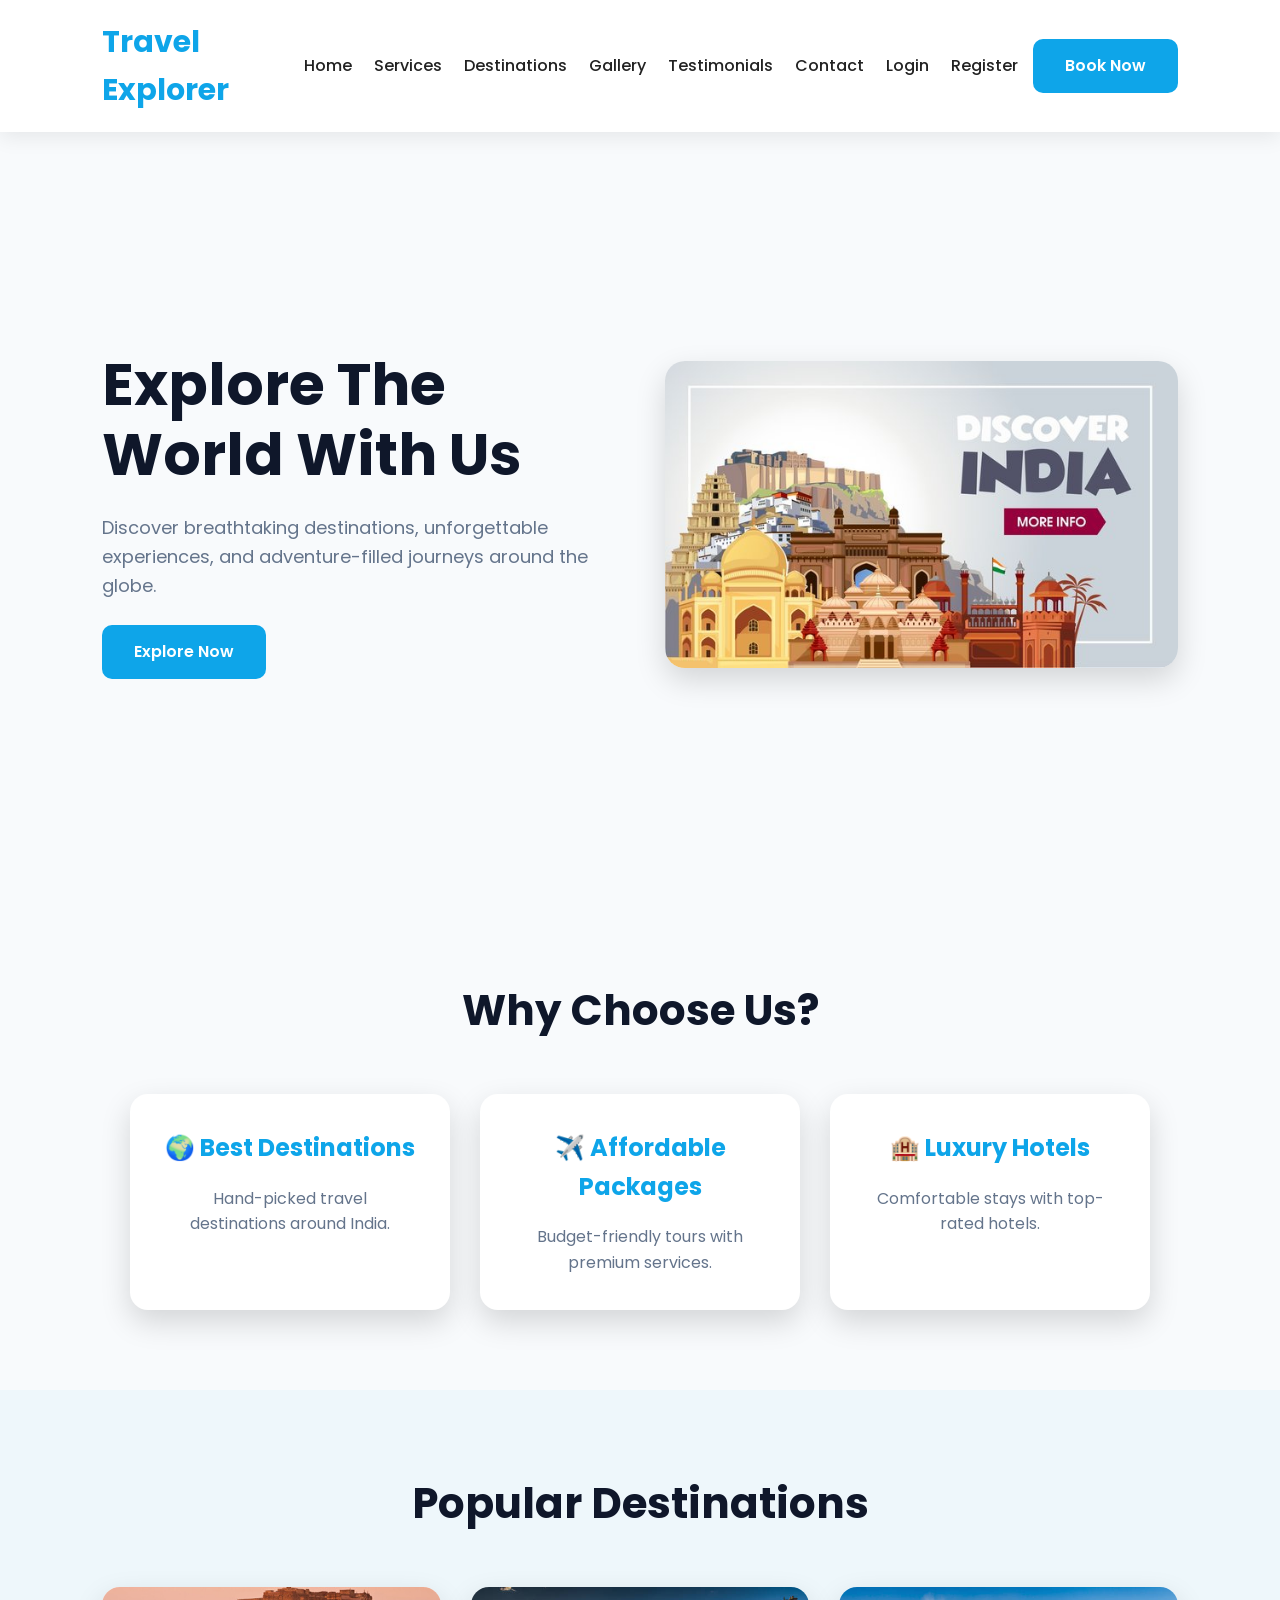
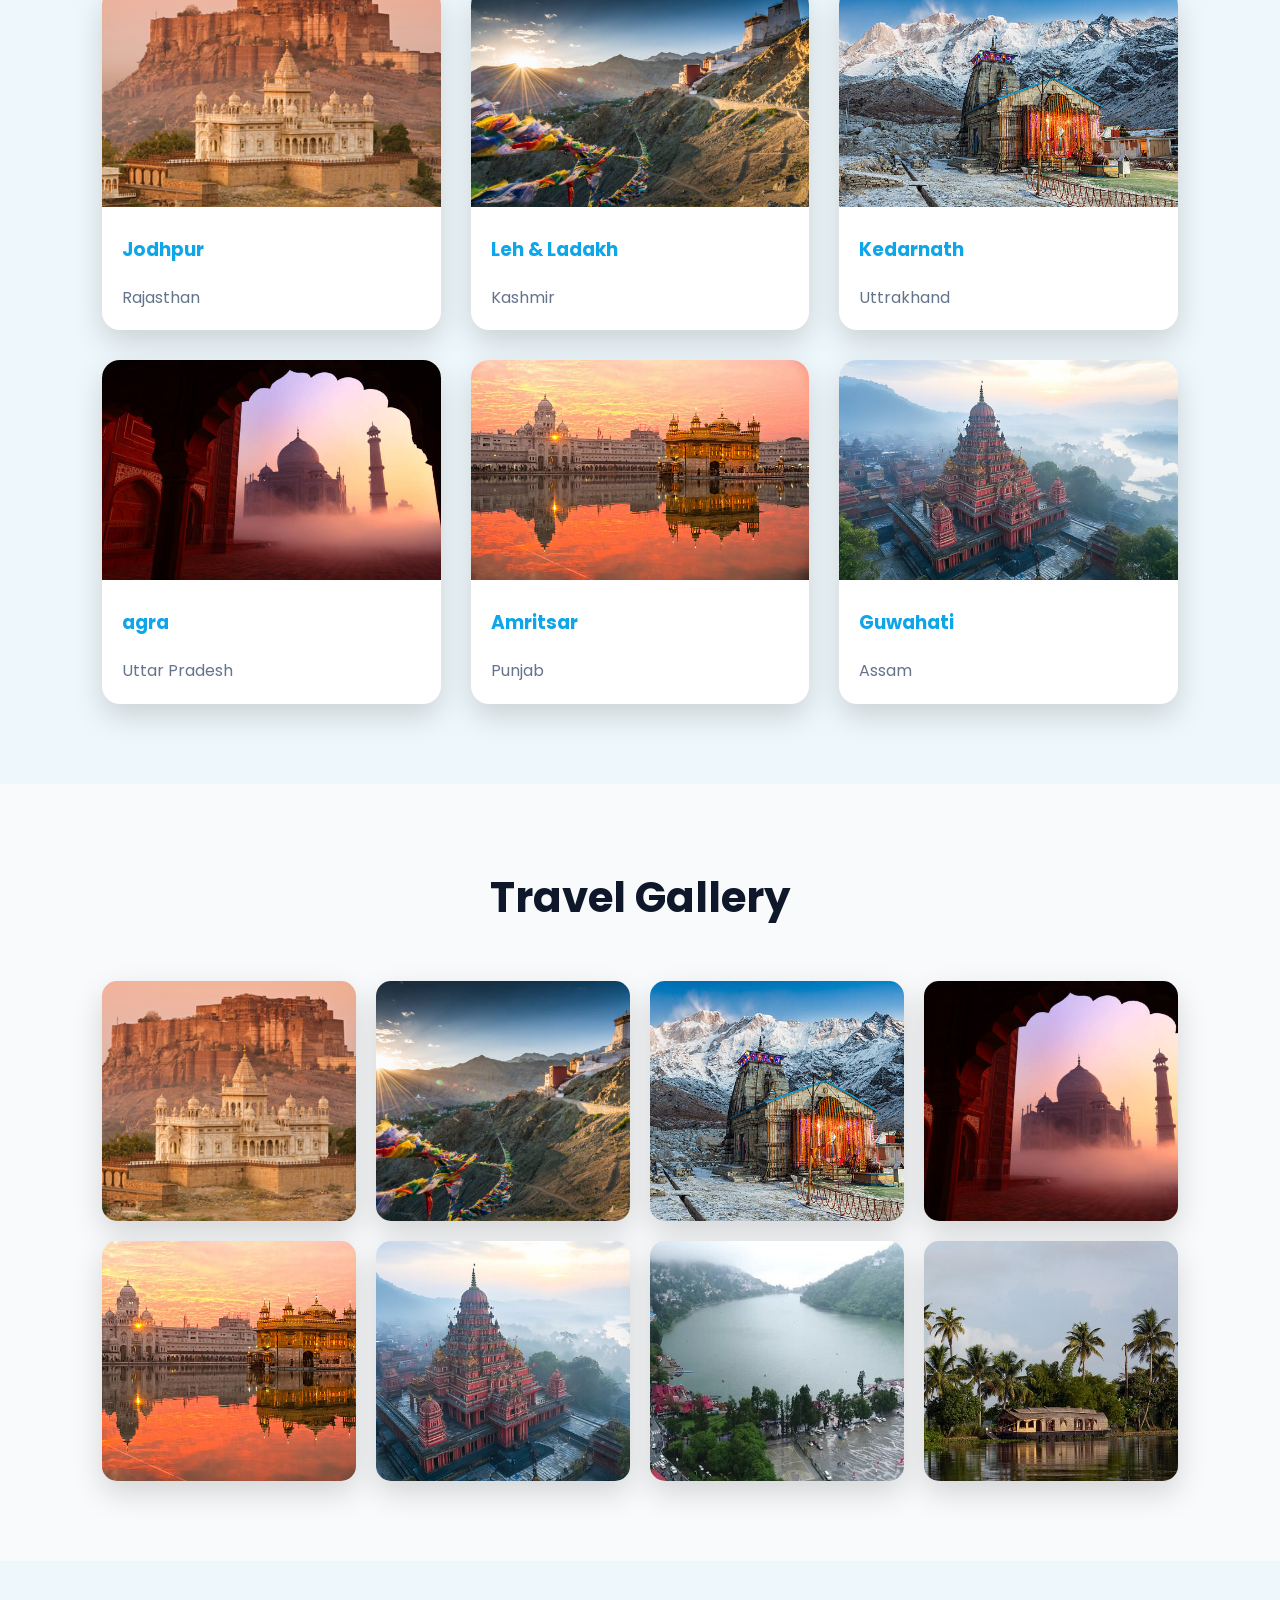
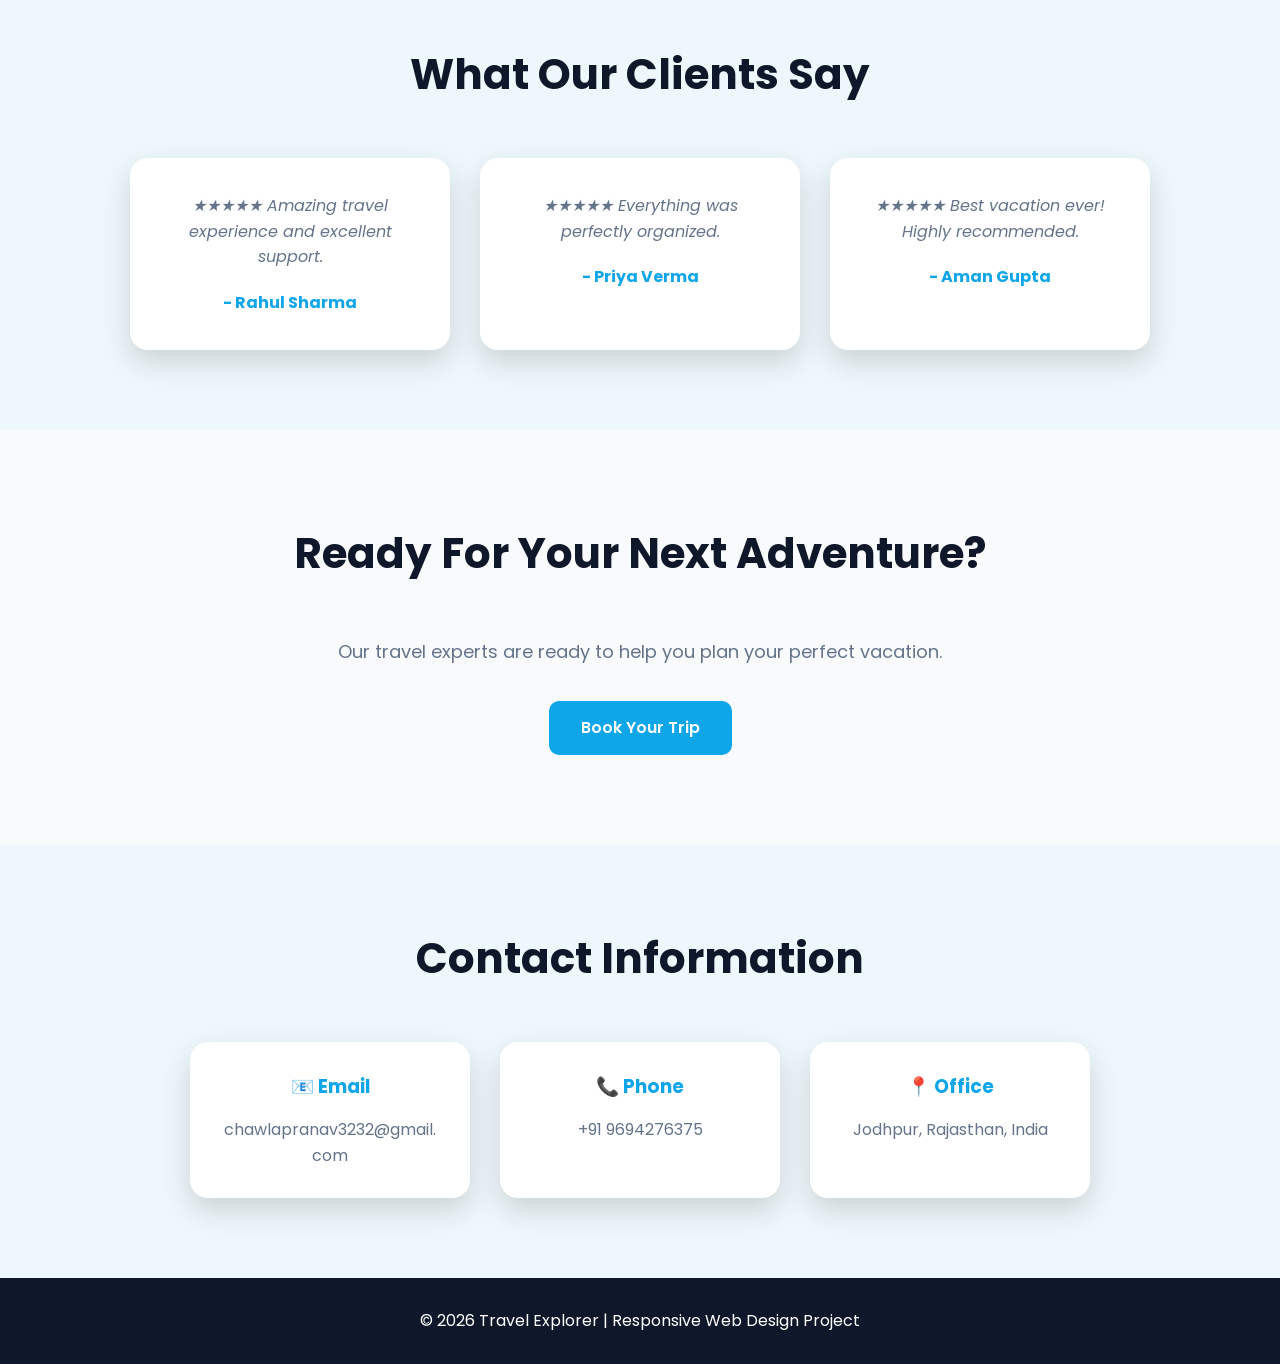
<file: index.html>
<!DOCTYPE html>
<html lang="en">

<head>

    <meta charset="UTF-8">

    <meta name="viewport" content="width=device-width, initial-scale=1.0">

    <title>Travel Explorer</title>

    <link rel="stylesheet" href="style.css">

    <link rel="preconnect" href="https://fonts.googleapis.com">

    <link rel="preconnect" href="https://fonts.gstatic.com" crossorigin>

    <link href="https://fonts.googleapis.com/css2?family=Poppins:wght@300;400;500;600;700;800&display=swap" rel="stylesheet">

</head>

<body>

<!-- ================= NAVBAR ================= -->

<header>

<nav class="navbar">

<div class="logo">

Travel Explorer

</div>
  <button
        class="menu-toggle"
        id="menuToggle"
        aria-label="Open navigation"
    >
        ☰
    </button>
    
<ul class="nav-links">

<li><a href="#home">Home</a></li>

<li><a href="#services">Services</a></li>

<li><a href="#destinations">Destinations</a></li>

<li><a href="#gallery">Gallery</a></li>

<li><a href="#testimonials">Testimonials</a></li>


<li><a href="#contact">Contact</a></li>

</ul>

<a href="booking.html" class="btn">Book Now</a>

</nav>

</header>

<!-- ================= HERO ================= -->

<section class="hero" id="home">

<div class="hero-content">

<h1>

Explore The World With Us

</h1>

<p>

Discover breathtaking destinations, unforgettable experiences, and adventure-filled journeys around the globe.

</p>

<a href="#destinations" class="btn">

Explore Now

</a>

</div>

<div class="hero-image">

<img src="hero.jpg" alt="Travel">

</div>

</section>

<!-- ================= SERVICES ================= -->

<section class="services" id="services">

<h2>

Why Choose Us?

</h2>

<div class="service-container">

<div class="service-card">

<h3>🌍 Best Destinations</h3>

<p>

Hand-picked travel destinations around India.

</p>

</div>

<div class="service-card">

<h3>✈️ Affordable Packages</h3>

<p>

Budget-friendly tours with premium services.

</p>

</div>

<div class="service-card">

<h3>🏨 Luxury Hotels</h3>

<p>

Comfortable stays with top-rated hotels.

</p>

</div>

</div>

</section>

<!-- ================= DESTINATIONS ================= -->

<section class="destinations" id="destinations">

<h2>

Popular Destinations

</h2>

<div class="destination-grid">

<div class="destination-card">

<img src="img1.jpg" alt="MEHRANGARH FORT">

<h3>Jodhpur</h3>

<p>Rajasthan</p>

</div>

<div class="destination-card">

<img src="img2.jpg" alt="LEH & LADAKH">

<h3>Leh & Ladakh</h3>

<p>Kashmir</p>

</div>

<div class="destination-card">

<img src="img3.jpg" alt="KEDARNATH">

<h3>Kedarnath</h3>

<p>Uttrakhand</p>

</div>

<div class="destination-card">

<img src="img4.jpg" alt="TAJ MAHAL">

<h3>agra</h3>

<p>Uttar Pradesh</p>

</div>

<div class="destination-card">

<img src="img5.jpg" alt="GOLDEN TEMPLE">

<h3>Amritsar</h3>

<p>Punjab</p>

</div>

<div class="destination-card">

<img src="img6.jpg" alt="KAMAKHYA TEMPLE">

<h3>Guwahati</h3>

<p>Assam</p>

</div>

</div>

</section>

<!-- ================= GALLERY ================= -->

<section class="gallery" id="gallery">

<h2>

Travel Gallery

</h2>

<div class="gallery-grid">

<img src="img1.jpg" alt="">

<img src="img2.jpg" alt="">

<img src="img3.jpg" alt="">

<img src="img4.jpg" alt="">

<img src="img5.jpg" alt="">

<img src="img6.jpg" alt="">

<img src="img7.jpg" alt="">

<img src="img8.jpg" alt="">

</div>

</section>

<!-- ================= TESTIMONIALS ================= -->

<section class="testimonials" id="testimonials">

<h2>

What Our Clients Say

</h2>

<div class="testimonial-container">

<div class="testimonial-card">

<p>

★★★★★

Amazing travel experience and excellent support.

</p>

<h4>

- Rahul Sharma

</h4>

</div>

<div class="testimonial-card">

<p>

★★★★★

Everything was perfectly organized.

</p>

<h4>

- Priya Verma

</h4>

</div>

<div class="testimonial-card">

<p>

★★★★★

Best vacation ever! Highly recommended.

</p>

<h4>

- Aman Gupta

</h4>

</div>

</div>

</section>

<!-- ================= CONTACT ================= -->

<section class="contact" id="contact">

<h2>

Ready For Your Next Adventure?

</h2>

<p>

Our travel experts are ready to help you plan your perfect vacation.

</p>

<a href="booking.html" class="btn">

Book Your Trip

</a>

</section>

<section class="contact-details" id="contact-details">

<h2>

Contact Information

</h2>

<div class="contact-box">

<div class="info-card">

<h3>📧 Email</h3>

<p>chawlapranav3232@gmail.com</p>

</div>

<div class="info-card">

<h3>📞 Phone</h3>

<p>+91 9694276375</p>

</div>

<div class="info-card">

<h3>📍 Office</h3>

<p>Jodhpur, Rajasthan, India</p>

</div>

</div>

</section>

<!-- ================= FOOTER ================= -->

<footer>

<p>

© 2026 Travel Explorer | Responsive Web Design Project

</p>

</footer>
<script src="script.js"></script>
<script src="auth.js"></script>
</body>

</html>
</file>
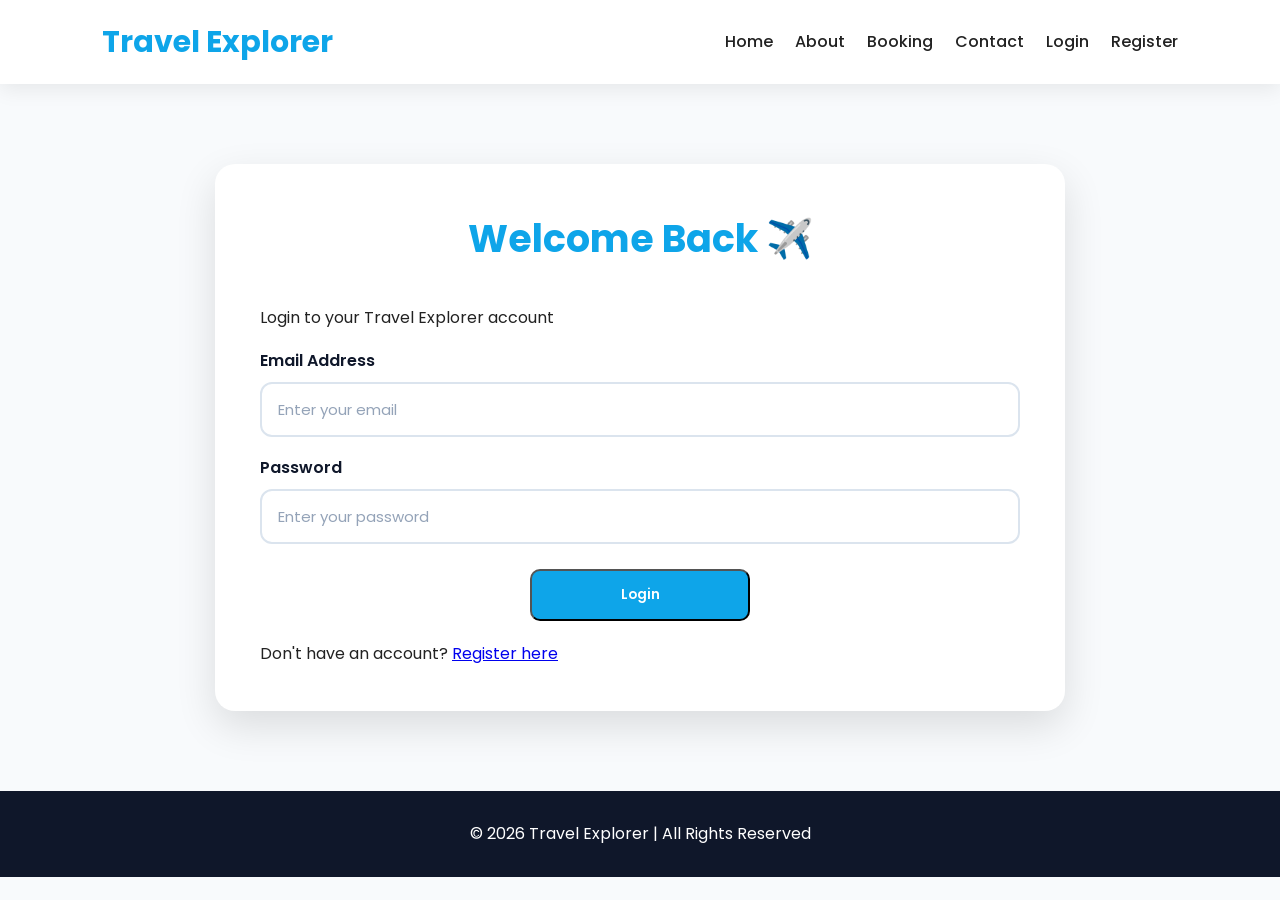
<file: admin.html>
<!DOCTYPE html>
<html lang="en">

<head>

    <meta charset="UTF-8">

    <meta name="viewport" content="width=device-width, initial-scale=1.0">

    <title>Admin Dashboard | Travel Explorer</title>

    <link rel="stylesheet" href="admin.css">

    <link rel="preconnect" href="https://fonts.googleapis.com">

    <link rel="preconnect" href="https://fonts.gstatic.com" crossorigin>

    <link
        href="https://fonts.googleapis.com/css2?family=Poppins:wght@300;400;500;600;700;800&display=swap"
        rel="stylesheet"
    >

</head>


<body>


<!-- ==========================================
     ADMIN DASHBOARD
========================================== -->

<div class="admin-dashboard">


    <!-- ==========================================
         SIDEBAR
    =========================================== -->

    <aside class="sidebar">

        <div class="sidebar-logo">

            <h2>Travel Explorer</h2>

            <span>Admin Panel</span>

        </div>


        <nav class="admin-nav">

            <button class="admin-nav-item active" data-section="dashboard">

                📊
                <span>Dashboard</span>

            </button>


            <button class="admin-nav-item" data-section="bookings">

                📋
                <span>Bookings</span>

            </button>


            <button class="admin-nav-item" data-section="users">

                👥
                <span>Users</span>

            </button>


            <button class="admin-nav-item" data-section="statistics">

                📈
                <span>Statistics</span>

            </button>

        </nav>


       <div class="sidebar-bottom">

    <!-- VISIT WEBSITE -->

    <button
        id="visitWebsiteBtn"
        class="visit-website-btn"
    >

        🌐
        <span>Visit Website</span>

    </button>


    <!-- LOGOUT -->

    <button id="adminLogoutBtn">

        🚪
        <span>Logout</span>

    </button>

</div>

    </aside>



    <!-- ==========================================
         MAIN CONTENT
    =========================================== -->

    <main class="admin-main">


        <!-- TOP BAR -->

        <header class="admin-header">

            <div>

                <h1 id="pageTitle">
                    Dashboard
                </h1>

                <p>
                    Welcome back, Admin 👋
                </p>

            </div>


            <div class="admin-profile">

                <div class="admin-avatar">
                    A
                </div>

                <div>

                    <strong>Administrator</strong>

                    <small>Admin</small>

                </div>

            </div>

        </header>



        <!-- ==========================================
             DASHBOARD SECTION
        =========================================== -->

        <section
            id="dashboardSection"
            class="admin-section active-section"
        >

            <div class="section-heading">

                <h2>
                    Overview
                </h2>

                <p>
                    Here's what's happening with your travel business.
                </p>

            </div>



            <!-- STAT CARDS -->

            <div class="stats-grid">


                <div class="stat-card">

                    <div class="stat-icon">
                        👥
                    </div>

                    <div>

                        <span>
                            Total Users
                        </span>

                        <h3 id="totalUsers">
                            0
                        </h3>

                    </div>

                </div>



                <div class="stat-card">

                    <div class="stat-icon">
                        📋
                    </div>

                    <div>

                        <span>
                            Total Bookings
                        </span>

                        <h3 id="totalBookings">
                            0
                        </h3>

                    </div>

                </div>



                <div class="stat-card">

                    <div class="stat-icon">
                        💰
                    </div>

                    <div>

                        <span>
                            Total Budget
                        </span>

                        <h3 id="totalBudget">
                            ₹0
                        </h3>

                    </div>

                </div>



                <div class="stat-card">

                    <div class="stat-icon">
                        🌍
                    </div>

                    <div>

                        <span>
                            Destinations
                        </span>

                        <h3 id="totalDestinations">
                            0
                        </h3>

                    </div>

                </div>

            </div>



            <!-- RECENT BOOKINGS -->

            <div class="dashboard-card">

                <div class="card-header">

                    <div>

                        <h2>
                            Recent Bookings
                        </h2>

                        <p>
                            Latest customer bookings
                        </p>

                    </div>

                    <button
                        class="view-all-btn"
                        data-section="bookings"
                    >
                        View All
                    </button>

                </div>


                <div
                    id="recentBookings"
                    class="table-container"
                >

                    <p class="loading-text">
                        Loading bookings...
                    </p>

                </div>

            </div>

        </section>



        <!-- ==========================================
             BOOKINGS SECTION
        =========================================== -->

        <section
            id="bookingsSection"
            class="admin-section"
        >

            <div class="section-heading">

                <h2>
                    All Bookings
                </h2>

                <p>
                    Manage all customer travel bookings.
                </p>

            </div>


            <div class="dashboard-card">

                <div
                    id="allBookings"
                    class="table-container"
                >

                    <p class="loading-text">
                        Loading bookings...
                    </p>

                </div>

            </div>

        </section>



        <!-- ==========================================
             USERS SECTION
        =========================================== -->

        <section
            id="usersSection"
            class="admin-section"
        >

            <div class="section-heading">

                <h2>
                    Users
                </h2>

                <p>
                    View registered Travel Explorer users.
                </p>

            </div>


            <div class="dashboard-card">

                <div
                    id="allUsers"
                    class="table-container"
                >

                    <p class="loading-text">
                        Loading users...
                    </p>

                </div>

            </div>

        </section>


<!-- ==========================================
     STATISTICS SECTION
========================================== -->

<section
    id="statisticsSection"
    class="admin-section"
>

    <div class="section-heading">

        <h2>
            Statistics
        </h2>

        <p>
            Analyze your travel booking data.
        </p>

    </div>


    <!-- ==========================================
         STATISTICS SUMMARY CARDS
    =========================================== -->

    <div class="stats-grid">


        <!-- TOTAL USERS -->

        <div class="stat-card">

            <div class="stat-icon">
                👥
            </div>

            <div>

                <span>
                    Total Users
                </span>

                <h3 id="statisticsUsers">
                    0
                </h3>

            </div>

        </div>


        <!-- TOTAL BOOKINGS -->

        <div class="stat-card">

            <div class="stat-icon">
                📋
            </div>

            <div>

                <span>
                    Total Bookings
                </span>

                <h3 id="statisticsBookings">
                    0
                </h3>

            </div>

        </div>


        <!-- TOTAL TRAVELERS -->

        <div class="stat-card">

            <div class="stat-icon">
                🧳
            </div>

            <div>

                <span>
                    Total Travelers
                </span>

                <h3 id="statisticsTravelers">
                    0
                </h3>

            </div>

        </div>


        <!-- TOTAL BUDGET -->

        <div class="stat-card">

            <div class="stat-icon">
                💰
            </div>

            <div>

                <span>
                    Total Budget
                </span>

                <h3 id="statisticsBudget">
                    ₹0
                </h3>

            </div>

        </div>


        <!-- AVERAGE BUDGET -->

        <div class="stat-card">

            <div class="stat-icon">
                📊
            </div>

            <div>

                <span>
                    Average Budget
                </span>

                <h3 id="statisticsAverageBudget">
                    ₹0
                </h3>

            </div>

        </div>


        <!-- UNIQUE DESTINATIONS -->

        <div class="stat-card">

            <div class="stat-icon">
                🌍
            </div>

            <div>

                <span>
                    Destinations
                </span>

                <h3 id="statisticsDestinations">
                    0
                </h3>

            </div>

        </div>

    </div>



    <!-- ==========================================
         BUSINESS INSIGHTS
    =========================================== -->

    <div class="stats-grid">


        <!-- POPULAR DESTINATION -->

        <div class="dashboard-card">

            <h2>
                🏆 Most Popular Destination
            </h2>

            <div
                id="popularDestination"
                class="statistics-highlight"
            >

                <p class="loading-text">
                    Loading...
                </p>

            </div>

        </div>


        <!-- POPULAR HOTEL -->

        <div class="dashboard-card">

            <h2>
                🏨 Most Selected Hotel
            </h2>

            <div
                id="popularHotel"
                class="statistics-highlight"
            >

                <p class="loading-text">
                    Loading...
                </p>

            </div>

        </div>

    </div>



    <!-- ==========================================
         DESTINATION ANALYSIS
    =========================================== -->

    <div class="dashboard-card">

        <div class="card-header">

            <div>

                <h2>
                    🌍 Destination Analysis
                </h2>

                <p>
                    Number of bookings by destination.
                </p>

            </div>

        </div>


        <div
            id="destinationStats"
            class="destination-stats"
        >

            <p class="loading-text">
                Loading statistics...
            </p>

        </div>

    </div>



    <!-- ==========================================
         HOTEL ANALYSIS
    =========================================== -->

    <div class="dashboard-card">

        <div class="card-header">

            <div>

                <h2>
                    🏨 Hotel Analysis
                </h2>

                <p>
                    Most selected hotels by customers.
                </p>

            </div>

        </div>


        <div
            id="hotelStats"
            class="destination-stats"
        >

            <p class="loading-text">
                Loading hotel statistics...
            </p>

        </div>

    </div>



    <!-- ==========================================
         BUDGET ANALYSIS
    =========================================== -->

    <div class="dashboard-card">

        <div class="card-header">

            <div>

                <h2>
                    💰 Budget Analysis
                </h2>

                <p>
                    Overview of customer travel budgets.
                </p>

            </div>

        </div>


        <div
            id="budgetStats"
            class="destination-stats"
        >

            <p class="loading-text">
                Loading budget statistics...
            </p>

        </div>

    </div>


</section>
       
    



<!-- ==========================================
     JAVASCRIPT
========================================== -->

<script src="admin.js"></script>

</body>

</html>
</file>
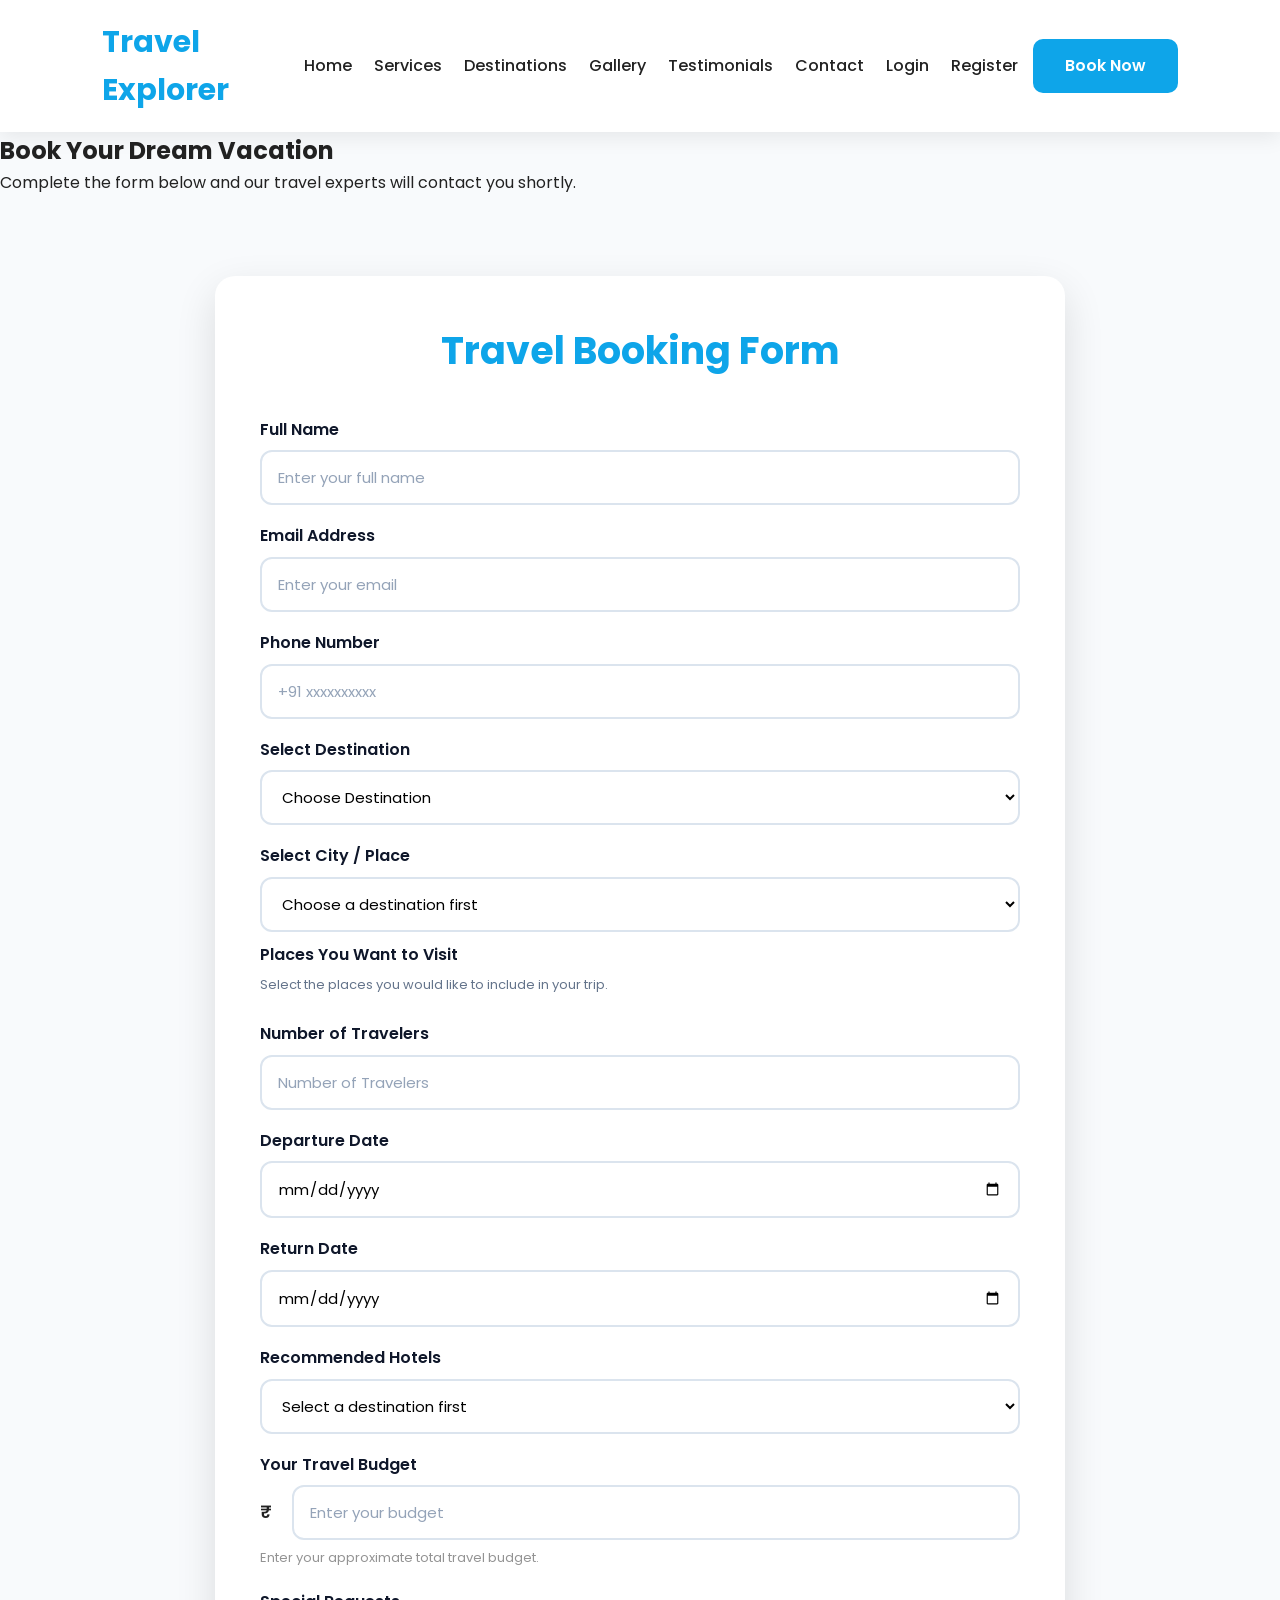
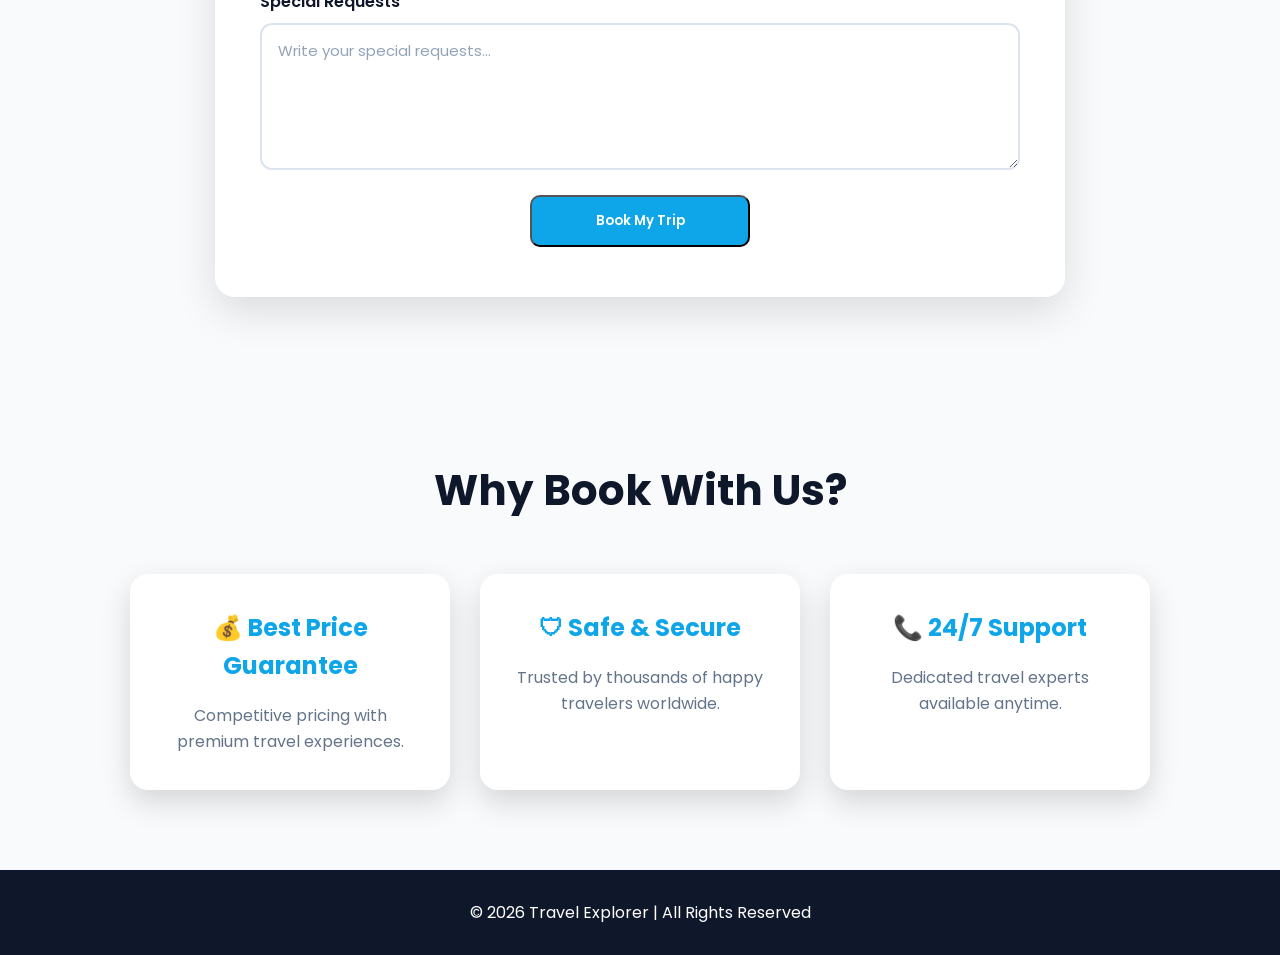
<file: booking.html>
<!DOCTYPE html>
<html lang="en">

<head>

<meta charset="UTF-8">

<meta name="viewport" content="width=device-width, initial-scale=1.0">

<title>Book Your Trip | Travel Explorer</title>

<link rel="stylesheet" href="style.css">

<link rel="preconnect" href="https://fonts.googleapis.com">

<link rel="preconnect" href="https://fonts.gstatic.com" crossorigin>

<link href="https://fonts.googleapis.com/css2?family=Poppins:wght@300;400;500;600;700;800&display=swap" rel="stylesheet">

</head>

<body>

<!-- ================= NAVBAR ================= -->

<header>

<nav class="navbar">

<div class="logo">
Travel Explorer
</div>
<!-- MOBILE MENU BUTTON -->

        <button
            class="menu-toggle"
            id="menuToggle"
            aria-label="Open navigation"
        >
            ☰
        </button>
        
<ul class="nav-links">

<li><a href="index.html">Home</a></li>

<li><a href="index.html#services">Services</a></li>

<li><a href="index.html#destinations">Destinations</a></li>

<li><a href="index.html#gallery">Gallery</a></li>

<li><a href="index.html#testimonials">Testimonials</a></li>



<li><a href="index.html#contact">Contact</a></li>


</ul>

<a href="booking.html" class="btn">Book Now</a>

</nav>

</header>


<!-- ================= HERO ================= -->

<section class="page-hero">

<h1>
Book Your Dream Vacation
</h1>

<p>
Complete the form below and our travel experts will contact you shortly.
</p>

</section>


<!-- ================= BOOKING FORM ================= -->

<section class="booking-section">

<div class="booking-container">

<h2>Travel Booking Form</h2>


<form id="bookingForm">


<!-- FULL NAME -->

<label>Full Name</label>

<input
    type="text"
    id="fullName"
    placeholder="Enter your full name"
    required
>


<!-- EMAIL -->

<label>Email Address</label>

<input
    type="email"
    id="email"
    placeholder="Enter your email"
    required
>


<!-- PHONE -->

<label>Phone Number</label>

<input
    type="tel"
    id="phone"
    placeholder="+91 xxxxxxxxxx"
    required
>


<!-- DESTINATION -->

<label>Select Destination</label>

<select id="destination" required>

<option value="">Choose Destination</option>

<option value="Rajasthan">Rajasthan</option>

<option value="Uttar Pradesh">Uttar Pradesh</option>

<option value="Uttarakhand">Uttarakhand</option>

<option value="Kashmir">Kashmir</option>

<option value="Assam">Assam</option>

<option value="Punjab">Punjab</option>

</select>

<!-- CITY / PLACE -->

<label>Select City / Place</label>

<select id="city" required>

    <option value="">Choose a destination first</option>

</select>

<!-- PLACES TO VISIT -->

<div class="places-section" id="placesContainer">

    <label>Places You Want to Visit</label>

    <p class="places-helper">
        Select the places you would like to include in your trip.
    </p>

</div>

<!-- TRAVELERS -->

<label>Number of Travelers</label>

<input
    type="number"
    id="travelers"
    min="1"
    max="20"
    placeholder="Number of Travelers"
    required
>


<!-- DEPARTURE DATE -->

<label>Departure Date</label>

<input
    type="date"
    id="travelDate"
    required
>


<!-- RETURN DATE -->

<label>Return Date</label>

<input
    type="date"
    id="returnDate"
    required
>


<!-- RECOMMENDED HOTELS -->

<label>Recommended Hotels</label>

<select id="hotel" required>

<option value="">
Select a destination first
</option>

</select>


<!-- CUSTOM BUDGET -->

<label>Your Travel Budget</label>

<div class="budget-input">

<span>₹</span>

<input
    type="number"
    id="budget"
    placeholder="Enter your budget"
    min="1"
    required
>

</div>

<small class="booking-helper-text">
Enter your approximate total travel budget.
</small>


<!-- SPECIAL REQUESTS -->

<label class="special-request-label">Special Requests</label>

<textarea
    id="specialRequests"
    class="special-request-textarea"
    rows="5"
    placeholder="Write your special requests..."
></textarea>


<!-- SUBMIT -->

<button
    class="btn"
    type="submit"
>

Book My Trip

</button>


</form>


<div
    id="successMessage"
    class="success-message"
></div>

</div>

</section>


<!-- ================= WHY BOOK WITH US ================= -->

<section class="services">

<h2>
Why Book With Us?
</h2>

<div class="service-container">

<div class="service-card">

<h3>💰 Best Price Guarantee</h3>

<p>
Competitive pricing with premium travel experiences.
</p>

</div>


<div class="service-card">

<h3>🛡 Safe & Secure</h3>

<p>
Trusted by thousands of happy travelers worldwide.
</p>

</div>


<div class="service-card">

<h3>📞 24/7 Support</h3>

<p>
Dedicated travel experts available anytime.
</p>

</div>

</div>

</section>


<!-- ================= FOOTER ================= -->

<footer>

<p>
© 2026 Travel Explorer | All Rights Reserved
</p>

</footer>


<script src="script.js"></script>
<script src="auth.js"></script>

</body>

</html>
</file>
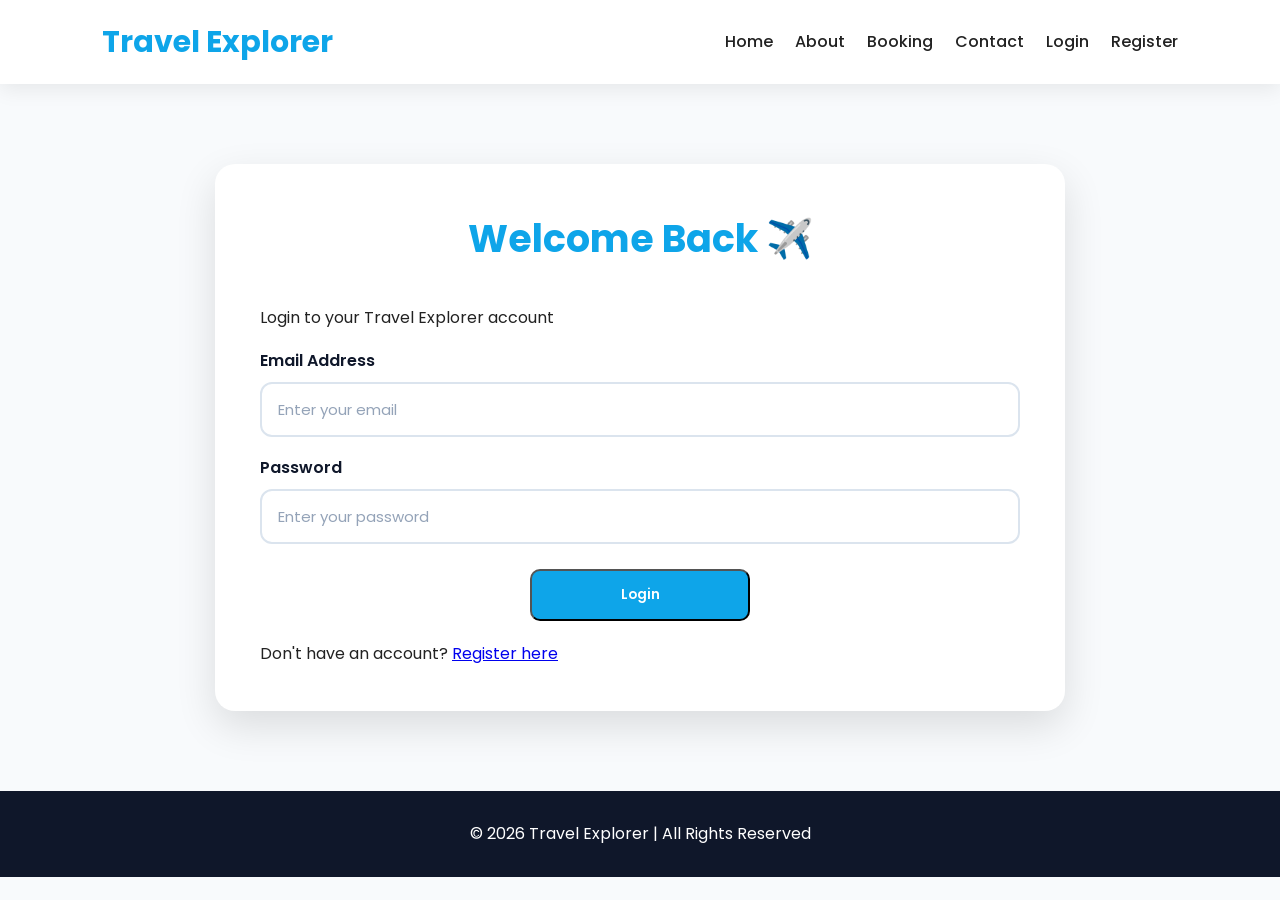
<file: login.html>
<!DOCTYPE html>
<html lang="en">

<head>

    <meta charset="UTF-8">

    <meta name="viewport" content="width=device-width, initial-scale=1.0">

    <title>Login | Travel Explorer</title>

    <link rel="stylesheet" href="style.css">

    <link rel="preconnect" href="https://fonts.googleapis.com">

    <link rel="preconnect" href="https://fonts.gstatic.com" crossorigin>

    <link
        href="https://fonts.googleapis.com/css2?family=Poppins:wght@300;400;500;600;700;800&display=swap"
        rel="stylesheet"
    >

</head>

<body>

    <!-- NAVBAR -->

    <header>

        <nav class="navbar">

            <div class="logo">
                Travel Explorer
            </div>

            <ul class="nav-links">

                <li>
                    <a href="index.html">Home</a>
                </li>

                <li>
                    <a href="about.html">About</a>
                </li>

                <li>
                    <a href="booking.html">Booking</a>
                </li>

                
                <li>
                    <a href="contact.html">Contact</a>
                </li>

            </ul>

        </nav>

    </header>


    <!-- LOGIN SECTION -->

    <section class="booking-section">

        <div class="booking-container">

            <h2>Welcome Back ✈️</h2>

            <p>
                Login to your Travel Explorer account
            </p>


            <form id="loginForm">

                <label>Email Address</label>

                <input
                    type="email"
                    id="loginEmail"
                    placeholder="Enter your email"
                    required
                >


                <label>Password</label>

                <input
                    type="password"
                    id="loginPassword"
                    placeholder="Enter your password"
                    required
                >


                <button
                    type="submit"
                    class="btn"
                >
                    Login
                </button>

            </form>


            <div
                id="loginMessage"
                class="success-message"
            ></div>


            <p style="margin-top: 20px;">

                Don't have an account?

                <a href="register.html">
                    Register here
                </a>

            </p>

        </div>

    </section>


    <!-- FOOTER -->

    <footer>

        <p>
            © 2026 Travel Explorer | All Rights Reserved
        </p>

    </footer>


    <script src="script.js"></script>
     <script src="auth.js"></script>
</body>

</html>
</file>
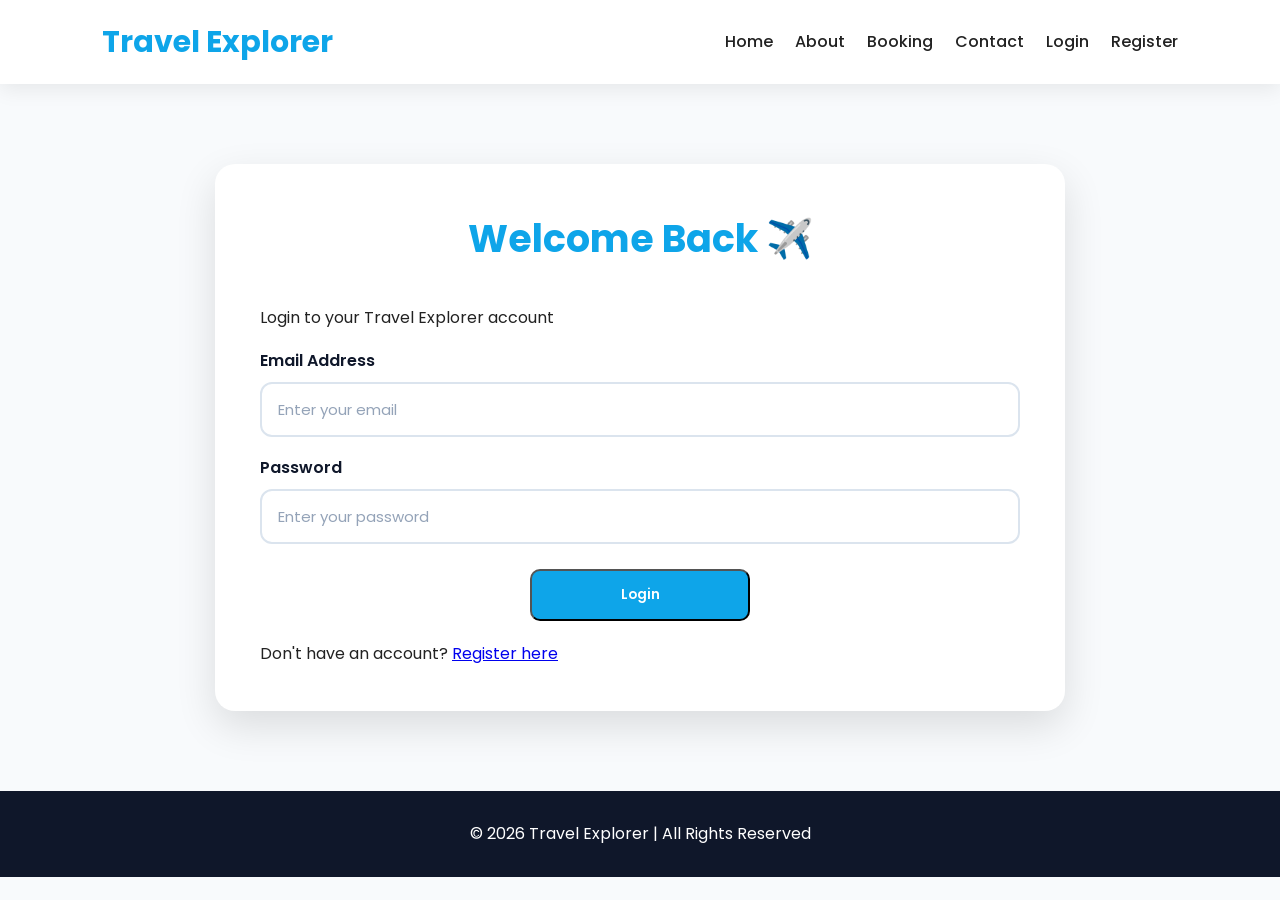
<file: mybookings.html>
<!DOCTYPE html>
<html lang="en">

<head>

    <meta charset="UTF-8">

    <meta name="viewport" content="width=device-width, initial-scale=1.0">

    <title>My Bookings | Travel Explorer</title>

    <link rel="stylesheet" href="style.css">

    <link rel="preconnect" href="https://fonts.googleapis.com">

    <link rel="preconnect" href="https://fonts.gstatic.com" crossorigin>

    <link
        href="https://fonts.googleapis.com/css2?family=Poppins:wght@300;400;500;600;700;800&display=swap"
        rel="stylesheet"
    >

</head>

<body>


<!-- ================= NAVBAR ================= -->

<header>

    <nav class="navbar">

        <div class="logo">
            Travel Explorer
        </div>
  <!-- MOBILE MENU BUTTON -->

        <button
            class="menu-toggle"
            id="menuToggle"
            aria-label="Open navigation"
        >
            ☰
        </button>

        <ul class="nav-links">

            <li>
                <a href="index.html">
                    Home
                </a>
            </li>

            <li>
                <a href="index.html#services">
                    Services
                </a>
            </li>

            <li>
                <a href="index.html#destinations">
                    Destinations
                </a>
            </li>

            <li>
                <a href="index.html#gallery">
                    Gallery
                </a>
            </li>

   
            <li>
                <a href="index.html#contact">
                    Contact
                </a>
            </li>



        </ul>

        <a href="booking.html" class="btn">
            Book Now
        </a>

    </nav>

</header>


<!-- ================= HERO ================= -->

<section class="page-hero">

    <h1>
        My Bookings
    </h1>

    <p>
        View and manage all your upcoming trips.
    </p>

</section>


<!-- ================= BOOKINGS ================= -->

<section class="mybookings-section">

    <div class="mybookings-container">

        <div class="bookings-header">

            <h2>
                My Trips
            </h2>

            <a href="booking.html" class="btn">
                + Book New Trip
            </a>

        </div>


        <!-- Loading message -->

        <div id="loadingMessage" class="booking-status">

            Loading your bookings...

        </div>


        <!-- Error message -->

        <div
            id="errorMessage"
            class="booking-status error"
        ></div>


        <!-- Bookings will appear here -->

        <div
            id="bookingsContainer"
            class="bookings-grid"
        ></div>


        <!-- No bookings -->

        <div
            id="noBookings"
            class="no-bookings"
        >

            <h3>
                No bookings yet
            </h3>

            <p>
                You haven't booked any trips yet.
            </p>

            <a
                href="booking.html"
                class="btn"
            >
                Plan Your First Trip
            </a>

        </div>

    </div>

</section>


<!-- ================= FOOTER ================= -->

<footer>

    <p>
        © 2026 Travel Explorer | All Rights Reserved
    </p>

</footer>

<script src="script.js"></script>
<script src="mybookings.js"></script>
<script src="auth.js"></script>
</body>

</html>
</file>
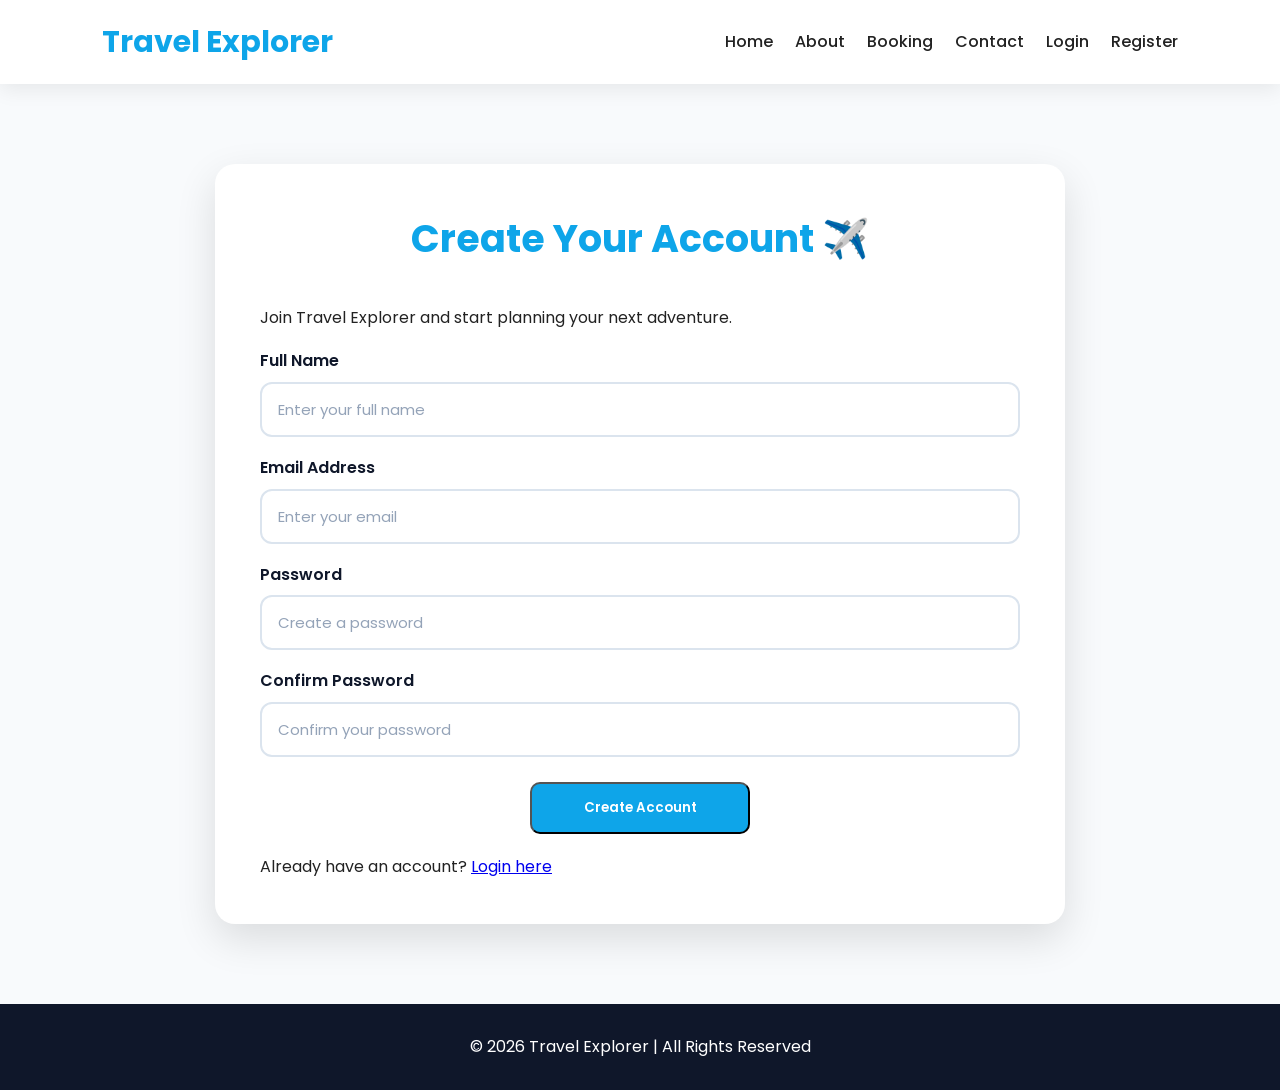
<file: register.html>
<!DOCTYPE html>
<html lang="en">

<head>

    <meta charset="UTF-8">

    <meta name="viewport" content="width=device-width, initial-scale=1.0">

    <title>Register | Travel Explorer</title>

    <link rel="stylesheet" href="style.css">

    <link rel="preconnect" href="https://fonts.googleapis.com">

    <link rel="preconnect" href="https://fonts.gstatic.com" crossorigin>

    <link
        href="https://fonts.googleapis.com/css2?family=Poppins:wght@300;400;500;600;700;800&display=swap"
        rel="stylesheet"
    >

</head>

<body>

    <!-- ================= NAVBAR ================= -->

    <header>

        <nav class="navbar">

            <div class="logo">
                Travel Explorer
            </div>

            <ul class="nav-links">

                <li>
                    <a href="index.html">Home</a>
                </li>

                <li>
                    <a href="about.html">About</a>
                </li>

                <li>
                    <a href="booking.html">Booking</a>
                </li>

                <li>
                    <a href="contact.html">Contact</a>
                </li>

            </ul>

        </nav>

    </header>


    <!-- ================= REGISTER SECTION ================= -->

    <section class="booking-section">

        <div class="booking-container">

            <h2>Create Your Account ✈️</h2>

            <p>
                Join Travel Explorer and start planning your next adventure.
            </p>


            <form id="registerForm">

                <label>Full Name</label>

                <input
                    type="text"
                    id="registerName"
                    placeholder="Enter your full name"
                    required
                >


                <label>Email Address</label>

                <input
                    type="email"
                    id="registerEmail"
                    placeholder="Enter your email"
                    required
                >


                <label>Password</label>

                <input
                    type="password"
                    id="registerPassword"
                    placeholder="Create a password"
                    minlength="6"
                    required
                >


                <label>Confirm Password</label>

                <input
                    type="password"
                    id="confirmPassword"
                    placeholder="Confirm your password"
                    minlength="6"
                    required
                >


                <button
                    type="submit"
                    class="btn"
                >
                    Create Account
                </button>

            </form>


            <div
                id="registerMessage"
                class="success-message"
            ></div>


            <p style="margin-top: 20px;">

                Already have an account?

                <a href="login.html">
                    Login here
                </a>

            </p>

        </div>

    </section>


    <!-- ================= FOOTER ================= -->

    <footer>

        <p>
            © 2026 Travel Explorer | All Rights Reserved
        </p>

    </footer>


    <script src="script.js"></script>
     <script src="auth.js"></script>
</body>

</html>
</file>
<file: style.css>
/* ===================================================
   GOOGLE FONT
=================================================== */

@import url('https://fonts.googleapis.com/css2?family=Poppins:wght@300;400;500;600;700;800&display=swap');

/* ===================================================
   RESET
=================================================== */

*{
    margin:0;
    padding:0;
    box-sizing:border-box;
    font-family:'Poppins',sans-serif;
}

html{
    scroll-behavior:smooth;
}

body{
    background:#f8fafc;
    color:#222;
    line-height:1.6;
}

/* ===================================================
   COLORS
=================================================== */

:root{

    --primary:#0ea5e9;
    --secondary:#0284c7;
    --dark:#0f172a;
    --light:#ffffff;
    --gray:#64748b;

    --shadow:0 12px 30px rgba(0,0,0,.15);

}

/* ===================================================
   NAVBAR (FLEXBOX)
=================================================== */

header{

    position:sticky;

    top:0;

    z-index:1000;

}

.navbar{

    display:flex;

    justify-content:space-between;

    align-items:center;

    padding:18px 8%;

    background:rgba(255,255,255,.95);

    backdrop-filter:blur(10px);

    box-shadow:0 5px 20px rgba(0,0,0,.08);

}

.logo{

    font-size:30px;

    font-weight:700;

    color:var(--primary);

}

.nav-links{

    display:flex;

    list-style:none;

    gap:30px;

}

.nav-links a{

    text-decoration:none;

    color:#222;

    font-weight:500;

    transition:.3s;

}

.nav-links a:hover{

    color:var(--primary);

}

/* ===================================================
   BUTTON
=================================================== */

.btn{

    display:inline-block;

    padding:14px 32px;

    background:var(--primary);

    color:white;

    text-decoration:none;

    border-radius:10px;

    transition:.3s;

    font-weight:600;

}

.btn:hover{

    background:var(--secondary);

    transform:translateY(-4px);

}
/* ===================================================
   RESPONSIVE NAVBAR
=================================================== */

/* HAMBURGER BUTTON */

.menu-toggle {

    display: none;

    border: none;

    background: transparent;

    font-size: 28px;

    cursor: pointer;

    color: var(--primary);

    padding: 5px;

}


/* ===================================================
   TABLET / SMALL LAPTOP
=================================================== */

@media (max-width: 1100px) {

    .navbar {

        padding: 16px 5%;

    }

    .logo {

        font-size: 26px;

    }

    .nav-links {

        gap: 18px;

    }

    .nav-links a {

        font-size: 14px;

    }

    .btn {

        padding: 11px 20px;

        font-size: 14px;

    }

}


/* ===================================================
   MOBILE NAVBAR
=================================================== */

@media (max-width: 800px) {

    .navbar {

        position: relative;

        flex-wrap: wrap;

        padding: 14px 5%;

    }


    .logo {

        font-size: 24px;

    }


    /* SHOW HAMBURGER */

    .menu-toggle {

        display: block;

        margin-left: auto;

        margin-right: 12px;

    }


    /* BOOK NOW */

    .navbar > .btn {

        padding: 9px 15px;

        font-size: 13px;

        margin-left: 0;

    }


    /* MOBILE MENU */

    .nav-links {

        display: none;

        width: 100%;

        flex-direction: column;

        gap: 0;

        margin-top: 15px;

        padding: 10px 0;

        background: rgba(255, 255, 255, 0.98);

        border-radius: 12px;

        box-shadow: 0 8px 20px rgba(0, 0, 0, 0.08);

    }


    /* MENU OPEN */

    .nav-links.active {

        display: flex;

    }


    .nav-links li {

        width: 100%;

        text-align: center;

    }


    .nav-links a {

        display: block;

        padding: 12px 10px;

        font-size: 15px;

    }

}


/* ===================================================
   VERY SMALL PHONES
=================================================== */

@media (max-width: 480px) {

    .navbar {

        padding: 12px 4%;

    }


    .logo {

        font-size: 20px;

    }


    .menu-toggle {

        font-size: 24px;

        margin-right: 8px;

    }


    .navbar > .btn {

        padding: 8px 12px;

        font-size: 12px;

        border-radius: 8px;

    }

}

/* ===================================================
   HERO SECTION (FLEXBOX)
=================================================== */

.hero{

    display:flex;

    justify-content:space-between;

    align-items:center;

    padding:70px 8%;

    gap:50px;

    min-height:85vh;

}

.hero-content{

    flex:1;

}

.hero-content h1{

    font-size:58px;

    line-height:1.2;

    color:var(--dark);

}

.hero-content p{

    margin:25px 0;

    color:var(--gray);

    font-size:18px;

}

.hero-image{

    flex:1;

    display:flex;

    justify-content:center;

}

.hero-image img{

    width:100%;

    max-width:520px;

    border-radius:20px;

    box-shadow:var(--shadow);

    transition:.4s;

}

.hero-image img:hover{

    transform:scale(1.05);

}

/* ===================================================
   SECTION TITLES
=================================================== */

section h2{

    text-align:center;

    font-size:42px;

    margin-bottom:50px;

    color:var(--dark);

}

/* ===================================================
   SERVICES (FLEXBOX)
=================================================== */

.services{

    padding:80px 8%;

}

.service-container{

    display:flex;

    justify-content:center;

    gap:30px;

    flex-wrap:wrap;

}

.service-card{

    width:320px;

    background:white;

    padding:35px;

    border-radius:18px;

    text-align:center;

    box-shadow:var(--shadow);

    transition:.4s;

}

.service-card:hover{

    transform:translateY(-10px);

}

.service-card h3{

    color:var(--primary);

    margin-bottom:18px;

    font-size:24px;

}

.service-card p{

    color:var(--gray);

}

/* ===================================================
   SIMPLE FADE ANIMATION
=================================================== */

@keyframes fadeUp{

    from{

        opacity:0;

        transform:translateY(40px);

    }

    to{

        opacity:1;

        transform:translateY(0);

    }

}

.hero-content{

    animation:fadeUp 1s;

}

.hero-image{

    animation:fadeUp 1.3s;

}

.service-card{

    animation:fadeUp 1s;

}
/* ===================================================
   DESTINATIONS (CSS GRID)
=================================================== */

.destinations{

    padding:80px 8%;

    background:#eef7fb;

}

.destination-grid{

    display:grid;

    grid-template-columns:repeat(auto-fit,minmax(280px,1fr));

    gap:30px;

}

.destination-card{

    background:white;

    border-radius:18px;

    overflow:hidden;

    box-shadow:var(--shadow);

    transition:.4s;

}

.destination-card:hover{

    transform:translateY(-10px);

}

.destination-card img{

    width:100%;

    height:220px;

    object-fit:cover;

    transition:.4s;

}

.destination-card:hover img{

    transform:scale(1.08);

}

.destination-card h3{

    margin:20px;

    color:var(--primary);

}

.destination-card p{

    margin:0 20px 20px;

    color:var(--gray);

}

/* ===================================================
   GALLERY (CSS GRID)
=================================================== */

.gallery{

    padding:80px 8%;

}

.gallery-grid{

    display:grid;

    grid-template-columns:repeat(auto-fit,minmax(250px,1fr));

    gap:20px;

}

.gallery-grid img{

    width:100%;

    height:240px;

    object-fit:cover;

    border-radius:15px;

    transition:.4s;

    box-shadow:var(--shadow);

}

.gallery-grid img:hover{

    transform:scale(1.05);

}

/* ===================================================
   TESTIMONIALS (FLEXBOX)
=================================================== */

.testimonials{

    padding:80px 8%;

    background:#eef7fb;

}

.testimonial-container{

    display:flex;

    justify-content:center;

    gap:30px;

    flex-wrap:wrap;

}

.testimonial-card{

    width:320px;

    background:white;

    padding:35px;

    border-radius:18px;

    text-align:center;

    box-shadow:var(--shadow);

    transition:.4s;

}

.testimonial-card:hover{

    transform:translateY(-10px);

}

.testimonial-card p{

    font-style:italic;

    color:var(--gray);

    margin-bottom:20px;

}

.testimonial-card h4{

    color:var(--primary);

}

/* ===================================================
   CONTACT
=================================================== */

.contact{

    padding:90px 8%;

    text-align:center;

}

.contact p{

    margin:20px auto 35px;

    max-width:650px;

    color:var(--gray);

    font-size:18px;

}
/* ===========================
CONTACT DETAILS
=========================== */

.contact-details{

padding:80px 8%;

background:#eef7fb;

text-align:center;

}

.contact-box{

display:flex;

justify-content:center;

gap:30px;

flex-wrap:wrap;

margin-top:40px;

}

.info-card{

background:white;

width:280px;

padding:30px;

border-radius:18px;

box-shadow:var(--shadow);

transition:.4s;

}

.info-card:hover{

transform:translateY(-10px);

}

.info-card h3{

color:var(--primary);

margin-bottom:15px;

}

.info-card p{

color:var(--gray);

word-break:break-word;

}

/* ===================================================
   FOOTER
=================================================== */

footer{

    background:var(--dark);

    color:white;

    text-align:center;

    padding:30px;

}

/* ===================================================
   RESPONSIVE DESIGN
=================================================== */

@media(max-width:992px){

.hero{

    flex-direction:column;

    text-align:center;

    min-height:auto;

}

.hero-image img{

    max-width:420px;

}

.navbar{

    flex-wrap:wrap;

    gap:20px;

}

}

@media(max-width:768px){.info-card{

width:100%;

max-width:320px;

}

.navbar{

    flex-direction:column;

    padding:20px;

}

.nav-links{

    flex-direction:column;

    align-items:center;

    gap:18px;

}

.hero{

    padding:120px 25px 60px;

}

.hero-content h1{

    font-size:40px;

}

.hero-content p{

    font-size:16px;

}

section h2{

    font-size:34px;

}

.service-card,

.testimonial-card{

    width:100%;

}

.destination-grid{

    grid-template-columns:1fr;

}

.gallery-grid{

    grid-template-columns:repeat(2,1fr);

}

}

@media(max-width:480px){

.logo{

    font-size:24px;

}

.hero-content h1{

    font-size:32px;

}

.hero-image img{

    max-width:280px;

}

.gallery-grid{

    grid-template-columns:1fr;

}

.btn{

    width:100%;

    text-align:center;

}

}
/* ===================================================
   BOOKING PAGE
=================================================== */

.booking-section{

    padding:80px 8%;

    background:#f8fafc;

}

.booking-container{

    max-width:850px;

    margin:auto;

    background:#ffffff;

    padding:45px;

    border-radius:20px;

    box-shadow:0 15px 40px rgba(0,0,0,.12);

}

.booking-container h2{

    text-align:center;

    color:var(--primary);

    margin-bottom:35px;

    font-size:38px;

}

.booking-container form{

    display:grid;

    grid-template-columns:1fr 1fr;

    gap:22px;

}

/* Labels */

.booking-container label{

    display:block;

    margin-bottom:8px;

    font-weight:600;

    color:var(--dark);

}

/* Full Width Elements */

.booking-container textarea,

.booking-container button,

.booking-container h2{

    grid-column:1/3;

}

/* Inputs */

.booking-container input,

.booking-container select,

.booking-container textarea{

    width:100%;

    padding:14px 16px;

    border:2px solid #dbe4ee;

    border-radius:12px;

    outline:none;

    font-size:15px;

    transition:.3s;

    background:white;

}

/* Focus Effect */

.booking-container input:focus,

.booking-container select:focus,

.booking-container textarea:focus{

    border-color:var(--primary);

    box-shadow:0 0 10px rgba(14,165,233,.25);

}

/* Textarea */

.booking-container textarea{

    resize:vertical;

    min-height:140px;

}

/* Submit Button */

.booking-container button{

    margin-top:10px;

    width:220px;

    justify-self:center;

}

/* Placeholder */

.booking-container input::placeholder,

.booking-container textarea::placeholder{

    color:#94a3b8;

}

/* Hover */

.booking-container:hover{

    transform:translateY(-4px);

    transition:.3s;

}

/* ===================================================
   BOOKING PAGE RESPONSIVE
=================================================== */

@media(max-width:768px){

.booking-container{

    padding:30px;

}

.booking-container form{

    grid-template-columns:1fr;

}

.booking-container textarea,

.booking-container button,

.booking-container h2{

    grid-column:1;

}

.booking-container button{

    width:100%;

}

}
/* ==========================
SUCCESS MESSAGE
========================== */

.success-message{

display:none;

margin-top:30px;

padding:20px;

background:#dcfce7;

color:#166534;

border-left:6px solid #22c55e;

border-radius:12px;

font-size:18px;

font-weight:600;

text-align:center;

animation:fadeUp .5s;

}



/* ==========================================
   BOOKING FORM - CUSTOM BUDGET
========================================== */

.budget-input {
    display: flex;
    align-items: center;
    gap: 10px;
    margin-bottom: 5px;
}

.budget-input span {
    font-size: 20px;
    font-weight: 600;
}

.budget-input input {
    flex: 1;
}


/* ==========================================
   BOOKING FORM - HELPER TEXT
========================================== */

.booking-helper-text {
    display: block;
    margin-top: 4px;
    margin-bottom: 22px;
    font-size: 13px;
    opacity: 0.7;
}


/* ==========================================
   BOOKING SUCCESS / ERROR MESSAGE
========================================== */

#successMessage {
    margin-top: 25px;
    padding: 14px 18px;
    border-radius: 10px;
    display: none;
}

#successMessage.success {
    display: block;
}

#successMessage.error {
    display: block;
}

/* ==========================================
   BOOKING FORM IMPROVEMENTS
========================================== */

.budget-input {
    display: flex;
    align-items: center;
    gap: 10px;
    margin-bottom: 5px;
}

.budget-input span {
    font-size: 20px;
    font-weight: 600;
}

.budget-input input {
    flex: 1;
}

.booking-helper-text {
    display: block;
    margin-top: 4px;
    margin-bottom: 22px;
    font-size: 13px;
    opacity: 0.7;
}

/* ==========================================
   SPECIAL REQUESTS FIX
========================================== */

.special-request-label {
    grid-column: 1 / -1;
    margin-top: 10px;
}

.special-request-textarea {
    grid-column: 1 / -1;
    width: 100%;
    box-sizing: border-box;
}


/* Keep budget helper text underneath budget */

.booking-helper-text {
    grid-column: 2;
    display: block;
    margin-top: 4px;
    margin-bottom: 20px;
    font-size: 13px;
    opacity: 0.7;
}

/* ==========================================
   PLACES TO VISIT
========================================== */

.places-section {
    margin: 10px 0 25px;
}

.places-section > label {
    display: block;
    margin-bottom: 8px;
}

.places-helper {
    font-size: 13px;
    color: #64748b;
    margin-bottom: 14px;
}


/* Generated places */

.places-list {
    display: grid;
    grid-template-columns: repeat(2, 1fr);
    gap: 12px;
    margin-top: 10px;
}


/* Individual place */

.place-option {
    display: flex;
    align-items: center;
    gap: 10px;
    padding: 12px 15px;
    border: 1px solid #dbe4ee;
    border-radius: 10px;
    background: #fff;
    cursor: pointer;
    transition: 0.25s ease;
}

.place-option:hover {
    border-color: #0ea5e9;
    background: #f0f9ff;
}

.place-option input {
    width: 18px;
    height: 18px;
    accent-color: #0ea5e9;
}

.place-option span {
    font-size: 14px;
    font-weight: 500;
}


/* Mobile */

@media (max-width: 700px) {

    .places-list {
        grid-template-columns: 1fr;
    }

}
/* =====================================================
   FINAL BOOKING FORM FIX
   ===================================================== */

/* Keep the booking form in a clean single-column flow */
.booking-container form {
    display: block !important;
    width: 100%;
}

/* Every normal label */
.booking-container form > label {
    display: block;
    width: 100%;
    margin-top: 18px;
    margin-bottom: 8px;
    font-weight: 600;
}

/* Normal form controls */
.booking-container form > input,
.booking-container form > select,
.booking-container form > textarea {
    display: block;
    width: 100%;
    box-sizing: border-box;
    margin-bottom: 5px;
}

/* =====================================================
   PLACES TO VISIT
   ===================================================== */

.places-to-visit {
    display: block !important;
    width: 100% !important;
    margin: 20px 0 25px !important;
    box-sizing: border-box;
}

.places-to-visit h3 {
    margin: 0 0 12px 0;
    font-size: 18px;
}

/* Places should appear in 2 columns */
.places-list {
    display: grid !important;
    grid-template-columns: repeat(2, minmax(0, 1fr));
    gap: 10px;
    width: 100%;
}

/* Individual place */
.places-list label {
    display: flex !important;
    align-items: center;
    gap: 10px;
    width: 100%;
    margin: 0 !important;
    padding: 12px 14px;
    box-sizing: border-box;
    border: 1px solid #d9e2ec;
    border-radius: 10px;
    background: #fff;
    cursor: pointer;
}

/* FIX checkbox */
.places-list input[type="checkbox"] {
    width: 18px !important;
    height: 18px !important;
    min-width: 18px !important;
    margin: 0 !important;
    padding: 0 !important;
    flex-shrink: 0;
    cursor: pointer;
    accent-color: #0ea5e9;
}

/* Text beside checkbox */
.places-list label span {
    margin: 0;
    padding: 0;
}

/* =====================================================
   BUDGET
   ===================================================== */

.budget-input {
    display: flex;
    align-items: center;
    width: 100%;
    margin-bottom: 0;
}

.budget-input span {
    font-weight: 600;
    font-size: 18px;
    margin-right: 10px;
}

.budget-input input {
    flex: 1;
    width: auto !important;
    margin: 0 !important;
    box-sizing: border-box;
}

.booking-helper-text {
    display: block;
    margin-top: 8px;
    margin-bottom: 18px;
    color: #666;
}

/* =====================================================
   SPECIAL REQUESTS
   ===================================================== */

.special-request-label {
    display: block !important;
    margin-top: 20px !important;
}

.special-request-textarea {
    display: block !important;
    width: 100% !important;
    box-sizing: border-box;
    resize: vertical;
}

/* =====================================================
   SUBMIT BUTTON
   ===================================================== */

.booking-container form button[type="submit"] {
    display: block;
    margin: 25px auto 5px;
}

/* =====================================================
   MOBILE
   ===================================================== */

@media (max-width: 700px) {

    .places-list {
        grid-template-columns: 1fr;
    }

}

/* ==========================================
   MY BOOKINGS PAGE
   ========================================== */

.mybookings-section {
    padding: 60px 20px;
}

.mybookings-container {
    max-width: 1100px;
    margin: 0 auto;
}

.bookings-header {
    display: flex;
    justify-content: space-between;
    align-items: center;
    gap: 20px;
    margin-bottom: 30px;
}

.bookings-header h2 {
    margin: 0;
}

.booking-status {
    text-align: center;
    padding: 30px;
    font-size: 16px;
}

.booking-status.error {
    display: none;
    color: #d32f2f;
}

.no-bookings {
    display: none;
    text-align: center;
    padding: 60px 20px;
}

.no-bookings h3 {
    margin-bottom: 10px;
}

.no-bookings p {
    margin-bottom: 25px;
}


/* ==========================================
   BOOKING GRID
   ========================================== */

.bookings-grid {
    display: grid;
    grid-template-columns: repeat(2, minmax(0, 1fr));
    gap: 25px;
}


/* ==========================================
   BOOKING CARD
   ========================================== */

.booking-card {
    background: #fff;
    border-radius: 18px;
    padding: 24px;
    box-shadow: 0 8px 30px rgba(0, 0, 0, 0.08);
    border: 1px solid #e8edf2;
}

.booking-card-header {
    display: flex;
    justify-content: space-between;
    align-items: flex-start;
    gap: 15px;
    padding-bottom: 18px;
    border-bottom: 1px solid #eee;
}

.booking-label {
    font-size: 11px;
    font-weight: 600;
    letter-spacing: 1px;
    opacity: 0.6;
}

.booking-card-header h3 {
    margin: 5px 0 0;
    font-size: 24px;
}

.booking-badge {
    background: #e8f7ee;
    color: #198754;
    padding: 6px 12px;
    border-radius: 20px;
    font-size: 12px;
    font-weight: 600;
}


/* ==========================================
   BOOKING DETAILS
   ========================================== */

.booking-card-body {
    padding: 18px 0;
}

.booking-detail {
    display: flex;
    justify-content: space-between;
    align-items: flex-start;
    gap: 20px;
    padding: 10px 0;
    border-bottom: 1px solid #f0f0f0;
}

.booking-detail:last-child {
    border-bottom: none;
}

.booking-detail strong {
    min-width: 150px;
}

.booking-detail > span {
    text-align: right;
}


/* ==========================================
   PLACES TAGS
   ========================================== */

.places-tags {
    display: flex;
    flex-wrap: wrap;
    justify-content: flex-end;
    gap: 6px;
}

.place-tag {
    background: #f1f5f9;
    padding: 5px 9px;
    border-radius: 8px;
    font-size: 12px;
}


/* ==========================================
   SPECIAL REQUEST
   ========================================== */

.special-request {
    flex-direction: column;
}

.special-request span {
    text-align: left !important;
    width: 100%;
    line-height: 1.6;
}


/* ==========================================
   FOOTER / CANCEL
   ========================================== */

.booking-card-footer {
    padding-top: 18px;
    border-top: 1px solid #eee;
}

.cancel-booking-btn {
    width: 100%;
    border: none;
    padding: 12px;
    border-radius: 10px;
    cursor: pointer;
    font-family: inherit;
    font-weight: 600;
    background: #fff1f1;
    color: #d32f2f;
}

.cancel-booking-btn:hover {
    background: #ffe0e0;
}


/* ==========================================
   MOBILE
   ========================================== */

@media (max-width: 768px) {

    .bookings-grid {
        grid-template-columns: 1fr;
    }

    .bookings-header {
        flex-direction: column;
        align-items: stretch;
    }

    .bookings-header .btn {
        text-align: center;
    }

    .booking-card-header {
        flex-direction: column;
    }

    .booking-detail {
        flex-direction: column;
        gap: 5px;
    }

    .booking-detail > span {
        text-align: left;
    }

    .places-tags {
        justify-content: flex-start;
    }

}
/* ==========================================
   AUTH NAVBAR SPACING
   ========================================== */

.nav-links {
    gap: 22px;
}

.nav-links .auth-link {
    white-space: nowrap;
}

.navbar > .btn {
    margin-left: 15px;
    flex-shrink: 0;
}
</file>
<file: admin.css>
/* ==========================================
   TRAVEL EXPLORER - ADMIN DASHBOARD
   ========================================== */

* {
    margin: 0;
    padding: 0;
    box-sizing: border-box;
}

body {
    font-family: "Poppins", sans-serif;
    background: #f4f7fb;
    color: #14213d;
}


/* ==========================================
   MAIN DASHBOARD
   ========================================== */

.admin-dashboard {
    display: flex;
    min-height: 100vh;
}


/* ==========================================
   SIDEBAR
   ========================================== */

.sidebar {
    width: 260px;
    min-height: 100vh;

    background: #ffffff;

    border-right: 1px solid #e6ebf2;

    display: flex;
    flex-direction: column;

    position: fixed;
    left: 0;
    top: 0;
    bottom: 0;

    z-index: 100;
}


/* LOGO */

.sidebar-logo {
    padding: 28px 24px;

    border-bottom: 1px solid #eef1f5;
}

.sidebar-logo h2 {
    color: #12a8e0;

    font-size: 23px;

    font-weight: 800;

    margin-bottom: 4px;
}

.sidebar-logo span {
    font-size: 12px;

    color: #7d8797;

    font-weight: 500;
}


/* ==========================================
   NAVIGATION
   ========================================== */

.admin-nav {
    padding: 25px 15px;

    display: flex;

    flex-direction: column;

    gap: 8px;
}

.admin-nav-item {
    width: 100%;

    border: none;

    background: transparent;

    color: #687386;

    padding: 14px 16px;

    border-radius: 10px;

    display: flex;

    align-items: center;

    gap: 13px;

    font-family: "Poppins", sans-serif;

    font-size: 14px;

    font-weight: 500;

    text-align: left;

    cursor: pointer;

    transition: 0.25s ease;
}

.admin-nav-item:hover {
    background: #f0f9fd;

    color: #12a8e0;
}

.admin-nav-item.active {
    background: #12a8e0;

    color: #ffffff;

    box-shadow: 0 5px 15px rgba(18, 168, 224, 0.20);
}

.admin-nav-item span {
    flex: 1;
}


/* ==========================================
   SIDEBAR BOTTOM
   ========================================== */

.sidebar-bottom {
    margin-top: auto;

    padding: 20px 15px;

    border-top: 1px solid #eef1f5;
}

.sidebar-bottom button {
    width: 100%;

    border: none;

    background: transparent;

    color: #687386;

    padding: 13px 16px;

    border-radius: 10px;

    display: flex;

    align-items: center;

    gap: 13px;

    font-family: "Poppins", sans-serif;

    font-size: 14px;

    font-weight: 500;

    cursor: pointer;

    transition: 0.25s ease;
}

.sidebar-bottom button:hover {
    background: #fff2f2;

    color: #e63946;
}


/* ==========================================
   MAIN CONTENT
   ========================================== */

.admin-main {
    margin-left: 260px;

    width: calc(100% - 260px);

    min-height: 100vh;

    padding: 30px 35px;
}


/* ==========================================
   HEADER
   ========================================== */

.admin-header {
    background: #ffffff;

    border-radius: 16px;

    padding: 22px 26px;

    display: flex;

    justify-content: space-between;

    align-items: center;

    margin-bottom: 30px;

    border: 1px solid #e8edf3;

    box-shadow: 0 5px 20px rgba(30, 55, 90, 0.05);
}

.admin-header h1 {
    font-size: 25px;

    font-weight: 700;

    color: #14213d;

    margin-bottom: 4px;
}

.admin-header p {
    color: #7c8798;

    font-size: 13px;
}


/* ==========================================
   ADMIN PROFILE
   ========================================== */

.admin-profile {
    display: flex;

    align-items: center;

    gap: 12px;
}

.admin-avatar {
    width: 44px;

    height: 44px;

    border-radius: 50%;

    background: #12a8e0;

    color: #ffffff;

    display: flex;

    align-items: center;

    justify-content: center;

    font-size: 17px;

    font-weight: 700;
}

.admin-profile strong {
    display: block;

    font-size: 13px;

    color: #14213d;
}

.admin-profile small {
    color: #7d8797;

    font-size: 11px;
}


/* ==========================================
   SECTIONS
   ========================================== */

.admin-section {
    display: none;
}

.admin-section.active-section {
    display: block;
}


/* ==========================================
   SECTION HEADING
   ========================================== */

.section-heading {
    margin-bottom: 22px;
}

.section-heading h2 {
    font-size: 21px;

    color: #14213d;

    margin-bottom: 5px;
}

.section-heading p {
    color: #7d8797;

    font-size: 13px;
}


/* ==========================================
   STATISTICS GRID
   ========================================== */

.stats-grid {
    display: grid;

    grid-template-columns: repeat(4, 1fr);

    gap: 18px;

    margin-bottom: 25px;
}


/* ==========================================
   STAT CARD
   ========================================== */

.stat-card {
    background: #ffffff;

    border: 1px solid #e8edf3;

    border-radius: 15px;

    padding: 22px;

    display: flex;

    align-items: center;

    gap: 15px;

    box-shadow: 0 5px 20px rgba(30, 55, 90, 0.04);

    transition: 0.25s ease;
}

.stat-card:hover {
    transform: translateY(-3px);

    box-shadow: 0 10px 25px rgba(30, 55, 90, 0.08);
}

.stat-icon {
    width: 48px;

    height: 48px;

    border-radius: 12px;

    background: #eef9fd;

    display: flex;

    align-items: center;

    justify-content: center;

    font-size: 22px;
}

.stat-card span {
    display: block;

    color: #7d8797;

    font-size: 12px;

    margin-bottom: 4px;
}

.stat-card h3 {
    font-size: 23px;

    color: #14213d;

    font-weight: 700;
}


/* ==========================================
   DASHBOARD CARD
   ========================================== */

.dashboard-card {
    background: #ffffff;

    border: 1px solid #e8edf3;

    border-radius: 16px;

    padding: 25px;

    box-shadow: 0 5px 20px rgba(30, 55, 90, 0.04);

    overflow: hidden;
}


/* ==========================================
   CARD HEADER
   ========================================== */

.card-header {
    display: flex;

    align-items: center;

    justify-content: space-between;

    margin-bottom: 20px;
}

.card-header h2 {
    font-size: 18px;

    color: #14213d;

    margin-bottom: 4px;
}

.card-header p {
    font-size: 12px;

    color: #8a94a4;
}


/* ==========================================
   VIEW ALL BUTTON
   ========================================== */

.view-all-btn {
    border: none;

    background: #eef9fd;

    color: #12a8e0;

    padding: 9px 15px;

    border-radius: 8px;

    font-family: "Poppins", sans-serif;

    font-size: 12px;

    font-weight: 600;

    cursor: pointer;

    transition: 0.25s ease;
}

.view-all-btn:hover {
    background: #12a8e0;

    color: #ffffff;
}


/* ==========================================
   TABLE CONTAINER
   ========================================== */

.table-container {
    width: 100%;

    overflow-x: auto;
}

.table-container table {
    width: 100%;

    border-collapse: collapse;

    min-width: 700px;
}

.table-container th {
    text-align: left;

    background: #f7f9fc;

    color: #667085;

    font-size: 11px;

    font-weight: 600;

    padding: 13px 14px;

    border-bottom: 1px solid #e7ebf0;

    white-space: nowrap;
}

.table-container td {
    padding: 15px 14px;

    border-bottom: 1px solid #eef1f5;

    color: #344054;

    font-size: 12px;

    vertical-align: middle;
}

.table-container tr:last-child td {
    border-bottom: none;
}

.table-container tr:hover td {
    background: #fafcfe;
}


/* ==========================================
   LOADING
   ========================================== */

.loading-text {
    text-align: center;

    color: #8a94a4;

    padding: 35px 15px;

    font-size: 13px;
}


/* ==========================================
   EMPTY STATE
   ========================================== */

.empty-state {
    text-align: center;

    padding: 45px 20px;

    color: #8a94a4;
}

.empty-state-icon {
    font-size: 35px;

    margin-bottom: 10px;
}

.empty-state h3 {
    color: #475467;

    font-size: 15px;

    margin-bottom: 5px;
}

.empty-state p {
    font-size: 12px;
}


/* ==========================================
   BADGES
   ========================================== */

.role-badge {
    display: inline-block;

    padding: 5px 9px;

    border-radius: 20px;

    font-size: 10px;

    font-weight: 600;

    background: #eef9fd;

    color: #0b92c7;
}

.booking-badge {
    display: inline-block;

    padding: 5px 9px;

    border-radius: 20px;

    font-size: 10px;

    font-weight: 600;

    background: #eef8ef;

    color: #31833f;
}


/* ==========================================
   ACTION BUTTONS
   ========================================== */

.delete-booking-btn {
    border: none;

    background: #fff1f2;

    color: #e63946;

    padding: 7px 11px;

    border-radius: 7px;

    font-family: "Poppins", sans-serif;

    font-size: 10px;

    font-weight: 600;

    cursor: pointer;

    transition: 0.2s ease;
}

.delete-booking-btn:hover {
    background: #e63946;

    color: #ffffff;
}


/* ==========================================
   DESTINATION STATISTICS
   ========================================== */

.destination-stats {
    display: grid;

    grid-template-columns: repeat(3, 1fr);

    gap: 15px;

    margin-top: 20px;
}

.destination-stat {
    border: 1px solid #e8edf3;

    border-radius: 12px;

    padding: 18px;

    background: #fafcfe;
}

.destination-stat h3 {
    font-size: 14px;

    color: #14213d;

    margin-bottom: 7px;
}

.destination-stat p {
    font-size: 12px;

    color: #7d8797;
}


/* ==========================================
   RESPONSIVE — TABLET
   ========================================== */

@media (max-width: 1100px) {

    .stats-grid {
        grid-template-columns: repeat(2, 1fr);
    }

    .destination-stats {
        grid-template-columns: repeat(2, 1fr);
    }

}


/* ==========================================
   RESPONSIVE — MOBILE
   ========================================== */

@media (max-width: 768px) {

    .sidebar {
        width: 70px;
    }

    .sidebar-logo {
        padding: 20px 10px;

        text-align: center;
    }

    .sidebar-logo h2 {
        font-size: 0;

        margin: 0;
    }

    .sidebar-logo h2::after {
        content: "TE";

        font-size: 18px;

        font-weight: 800;
    }

    .sidebar-logo span {
        display: none;
    }

    .admin-nav {
        padding: 20px 8px;
    }

    .admin-nav-item {
        justify-content: center;

        padding: 13px 8px;
    }

    .admin-nav-item span {
        display: none;
    }

    .sidebar-bottom {
        padding: 15px 8px;
    }

    .sidebar-bottom button {
        justify-content: center;

        padding: 13px 8px;
    }

    .sidebar-bottom button span {
        display: none;
    }

    .admin-main {
        margin-left: 70px;

        width: calc(100% - 70px);

        padding: 20px 15px;
    }

    .admin-header {
        padding: 18px;

        align-items: flex-start;
    }

    .admin-header h1 {
        font-size: 20px;
    }

    .admin-profile {
        display: none;
    }

    .stats-grid {
        grid-template-columns: 1fr;
    }

    .destination-stats {
        grid-template-columns: 1fr;
    }

    .dashboard-card {
        padding: 18px;
    }

}


/* ==========================================
   VERY SMALL SCREENS
   ========================================== */

@media (max-width: 480px) {

    .admin-main {
        padding: 15px 10px;
    }

    .admin-header {
        margin-bottom: 20px;
    }

    .section-heading h2 {
        font-size: 18px;
    }

    .stat-card {
        padding: 18px;
    }

}
/* ==========================================
   STATISTICS DASHBOARD
========================================== */


/* ------------------------------------------
   STATISTICS SUMMARY GRID
------------------------------------------ */

#statisticsSection .stats-grid {
    margin-bottom: 25px;
}


/* ------------------------------------------
   STATISTICS HIGHLIGHT CARDS
------------------------------------------ */

#statisticsSection .statistics-highlight {
    margin-top: 18px;
    min-height: 90px;

    display: flex;
    align-items: center;
    justify-content: center;

    padding: 20px;

    border-radius: 14px;

    background: #f8fafc;

    border: 1px solid #e5e7eb;
}


/* Highlight content */

.statistics-highlight-content {
    width: 100%;

    display: flex;
    flex-direction: column;

    align-items: center;
    justify-content: center;

    gap: 8px;

    text-align: center;
}


.statistics-highlight-content strong {
    font-size: 24px;
    font-weight: 700;

    color: #1f2937;
}


.statistics-highlight-content span {
    font-size: 14px;

    color: #6b7280;
}


/* ------------------------------------------
   STATISTICS LIST
------------------------------------------ */

.statistics-list {
    width: 100%;

    display: flex;
    flex-direction: column;

    gap: 10px;
}


/* Individual statistic row */

.stat-row {
    display: flex;

    align-items: center;
    justify-content: space-between;

    gap: 20px;

    padding: 14px 18px;

    border-radius: 10px;

    background: #f8fafc;

    border: 1px solid #e5e7eb;

    transition:
        transform 0.2s ease,
        box-shadow 0.2s ease;
}


.stat-row:hover {
    transform: translateY(-2px);

    box-shadow:
        0 6px 16px rgba(0, 0, 0, 0.06);
}


/* Destination / hotel name */

.stat-destination {
    font-size: 15px;

    font-weight: 600;

    color: #1f2937;
}


/* Booking count */

.stat-count {
    font-size: 14px;

    font-weight: 600;

    color: #6b7280;

    white-space: nowrap;
}


/* ------------------------------------------
   BUDGET ANALYSIS
------------------------------------------ */

.budget-stat-grid {
    display: grid;

    grid-template-columns:
        repeat(4, 1fr);

    gap: 18px;
}


.budget-stat-item {
    display: flex;

    flex-direction: column;

    align-items: center;

    justify-content: center;

    gap: 8px;

    min-height: 110px;

    padding: 18px;

    border-radius: 14px;

    background: #f8fafc;

    border: 1px solid #e5e7eb;

    text-align: center;
}


.budget-stat-item span {
    font-size: 13px;

    color: #6b7280;

    font-weight: 500;
}


.budget-stat-item strong {
    font-size: 20px;

    font-weight: 700;

    color: #1f2937;
}


/* ------------------------------------------
   STATISTICS SECTION SPACING
------------------------------------------ */

#statisticsSection .dashboard-card {
    margin-bottom: 24px;
}


#statisticsSection .dashboard-card:last-child {
    margin-bottom: 0;
}


/* ------------------------------------------
   STATISTICS HEADINGS
------------------------------------------ */

#statisticsSection .dashboard-card h2 {
    margin-bottom: 5px;
}


#statisticsSection .card-header p {
    margin-top: 4px;
}


/* ------------------------------------------
   EMPTY STATISTICS STATE
------------------------------------------ */

#statisticsSection .empty-state {
    padding: 35px 20px;

    text-align: center;
}


#statisticsSection .empty-state-icon {
    font-size: 35px;

    margin-bottom: 10px;
}


/* ------------------------------------------
   LOADING TEXT
------------------------------------------ */

#statisticsSection .loading-text {
    text-align: center;

    padding: 25px;

    color: #6b7280;

    font-size: 14px;
}


/* ==========================================
   RESPONSIVE STATISTICS
========================================== */


/* Tablets */

@media (max-width: 1000px) {

    .budget-stat-grid {
        grid-template-columns:
            repeat(2, 1fr);
    }

}


/* Mobile */

@media (max-width: 600px) {

    #statisticsSection .stats-grid {
        grid-template-columns: 1fr;
    }


    .budget-stat-grid {
        grid-template-columns: 1fr;
    }


    .stat-row {
        padding: 12px 14px;

        gap: 10px;
    }


    .stat-destination {
        font-size: 14px;
    }


    .stat-count {
        font-size: 13px;
    }


    .statistics-highlight-content strong {
        font-size: 20px;
    }

}
/* ==========================================
   FINAL POLISH — ADMIN STATISTICS
========================================== */


/* ------------------------------------------
   STATISTICS SECTION
------------------------------------------ */

#statisticsSection {
    animation: statisticsFadeIn 0.35s ease;
}

@keyframes statisticsFadeIn {
    from {
        opacity: 0;
        transform: translateY(8px);
    }

    to {
        opacity: 1;
        transform: translateY(0);
    }
}


/* ------------------------------------------
   SUMMARY CARDS
------------------------------------------ */

#statisticsSection .stat-card {
    position: relative;
    overflow: hidden;

    transition:
        transform 0.25s ease,
        box-shadow 0.25s ease;
}

#statisticsSection .stat-card::after {
    content: "";

    position: absolute;

    right: -28px;
    bottom: -28px;

    width: 95px;
    height: 95px;

    border-radius: 50%;

    background: rgba(37, 99, 235, 0.30);

    box-shadow:
        0 0 0 12px rgba(37, 99, 235, 0.06);

    pointer-events: none;
}

#statisticsSection .stat-card:hover {
    transform: translateY(-4px);

    box-shadow:
        0 10px 25px rgba(0, 0, 0, 0.08);
}


/* ------------------------------------------
   STAT ICON POLISH
------------------------------------------ */

#statisticsSection .stat-icon {
    transition:
        transform 0.25s ease;
}

#statisticsSection .stat-card:hover .stat-icon {
    transform: scale(1.08);
}


/* ------------------------------------------
   STAT NUMBERS
------------------------------------------ */

#statisticsSection .stat-card h3 {
    letter-spacing: -0.5px;
}


/* ------------------------------------------
   INSIGHT CARDS
------------------------------------------ */

#statisticsSection
.statistics-highlight-content strong {
    line-height: 1.25;
}

#statisticsSection
.statistics-highlight-content span {
    background: rgba(0, 0, 0, 0.035);

    padding: 5px 11px;

    border-radius: 20px;
}


/* ------------------------------------------
   DESTINATION + HOTEL ROWS
------------------------------------------ */

#statisticsSection .stat-row {
    position: relative;

    overflow: hidden;

    transition:
        background 0.2s ease,
        transform 0.2s ease,
        box-shadow 0.2s ease;
}

#statisticsSection .stat-row::before {
    content: "";

    position: absolute;

    left: 0;
    top: 0;
    bottom: 0;

    width: 3px;

    background: currentColor;

    opacity: 0;
}

#statisticsSection .stat-row:hover::before {
    opacity: 0.45;
}

#statisticsSection .stat-row:hover {
    background: #ffffff;
}


/* ------------------------------------------
   BOOKING COUNT BADGE
------------------------------------------ */

#statisticsSection .stat-count {
    padding: 6px 12px;

    border-radius: 20px;

    background: rgba(0, 0, 0, 0.04);
}


/* ------------------------------------------
   BUDGET CARDS
------------------------------------------ */

#statisticsSection .budget-stat-item {
    position: relative;

    overflow: hidden;

    transition:
        transform 0.25s ease,
        box-shadow 0.25s ease;
}

#statisticsSection .budget-stat-item:hover {
    transform: translateY(-3px);

    box-shadow:
        0 8px 20px rgba(0, 0, 0, 0.07);
}

#statisticsSection .budget-stat-item strong {
    letter-spacing: -0.3px;
}


/* ------------------------------------------
   CARD HEADER POLISH
------------------------------------------ */

#statisticsSection .card-header {
    align-items: center;
}

#statisticsSection .card-header h2 {
    font-weight: 700;
}


/* ------------------------------------------
   SECTION HEADING
------------------------------------------ */

#statisticsSection .section-heading h2 {
    letter-spacing: -0.4px;
}

#statisticsSection .section-heading p {
    line-height: 1.6;
}


/* ------------------------------------------
   LOADING / EMPTY STATES
------------------------------------------ */

#statisticsSection .loading-text {
    min-height: 60px;

    display: flex;

    align-items: center;
    justify-content: center;
}


/* ------------------------------------------
   BETTER CARD SPACING
------------------------------------------ */

#statisticsSection .dashboard-card {
    padding: 24px;
}


/* ------------------------------------------
   TABLET
------------------------------------------ */

@media (max-width: 900px) {

    #statisticsSection .dashboard-card {
        padding: 20px;
    }

}


/* ------------------------------------------
   MOBILE
------------------------------------------ */

@media (max-width: 600px) {

    #statisticsSection .dashboard-card {
        padding: 18px;
    }

    #statisticsSection .stat-card {
        padding: 18px;
    }

    #statisticsSection .stat-card h3 {
        font-size: 22px;
    }

    #statisticsSection
    .statistics-highlight-content strong {
        font-size: 19px;
    }

    #statisticsSection .stat-row {
        padding: 12px;
    }

    #statisticsSection .stat-count {
        padding: 5px 9px;
    }

}


/* ------------------------------------------
   REDUCED MOTION
------------------------------------------ */

@media (prefers-reduced-motion: reduce) {

    #statisticsSection,
    #statisticsSection .stat-card,
    #statisticsSection .stat-row,
    #statisticsSection .budget-stat-item,
    #statisticsSection .stat-icon {
        animation: none;
        transition: none;
    }

}
</file>
